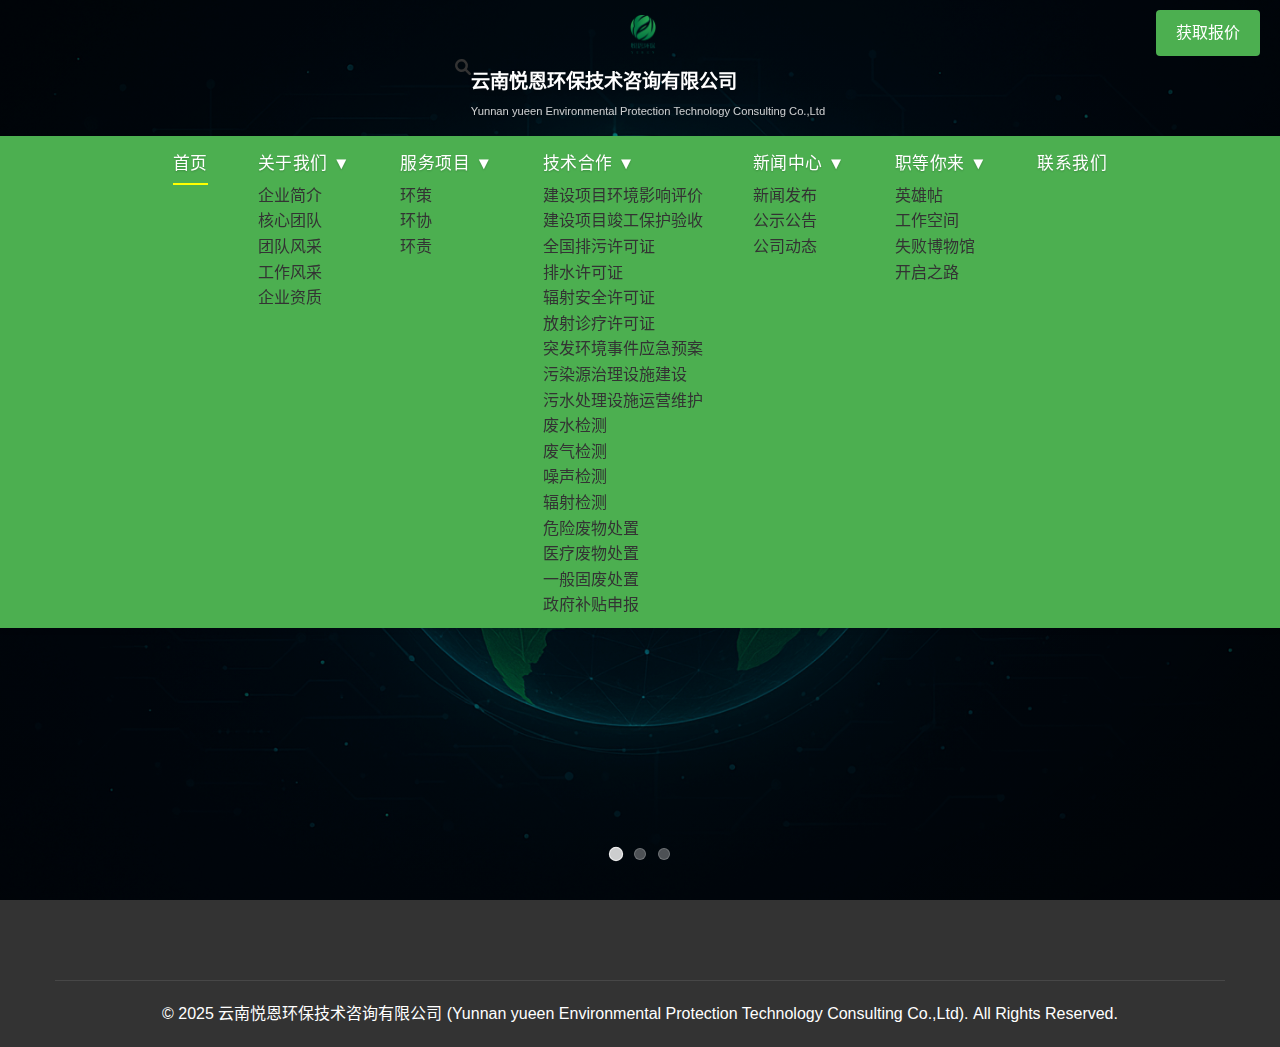
<file: index.html>
<!DOCTYPE html>
<html lang="zh-CN">
<head>
    <meta charset="UTF-8">
    <meta name="viewport" content="width=device-width, initial-scale=1.0">
    <title>云南悦恩环保技术咨询有限公司 - 您值得信赖的全周期环保管家</title>
    <meta name="description" content="云南悦恩环保技术咨询有限公司提供专业的环保咨询、污染治理、环境检测、排污许可申报等一站式环保服务">
    <meta name="keywords" content="环保服务,环境治理,污染治理,环保咨询,排污许可,环境检测">
    <link rel="stylesheet" href="https://cdnjs.cloudflare.com/ajax/libs/font-awesome/6.0.0/css/all.min.css">
    <link rel="stylesheet" href="css/style.css">
    <link rel="stylesheet" href="css/home.css">
    <link rel="stylesheet" href="css/custom.css">
    <link rel="stylesheet" href="css/search.css">
</head>
<body class="homepage">
    <!-- 页头 -->
    <header class="header">
        <div class="container">
            <div class="header-container">
                <!-- 🚨 新的搜索按钮放在这里 -->
                <a href="#" class="search-icon-global">
                    <i class="fas fa-search"></i>
                </a>
                <div class="logo">
                    <a href="index.html">
                        <img src="logo.png" alt="云南悦恩环保技术咨询有限公司" class="logo-img">
                        <div class="logo-text-container">
                            <span class="logo-text">云南悦恩环保技术咨询有限公司</span>
                            <div class="logo-subtitle">Yunnan yueen Environmental Protection Technology Consulting Co.,Ltd</div>
                        </div>
                    </a>
                </div>
            </div>
        </div>
        <div class="nav-container">
            <div class="container">
                <nav class="nav-menu">
                    <ul class="nav-list">
                        <li class="nav-item"><a href="index.html" class="nav-link active">首页</a></li>
                        <li class="nav-item dropdown">
                            <a href="about.html" class="nav-link">关于我们 <span class="dropdown-arrow">▼</span></a>
                            <ul class="dropdown-menu">
                                <li><a href="about.html#company-intro">企业简介</a></li>
                                <li><a href="about.html#core-team">核心团队</a></li>
                                <li><a href="about.html#team-culture">团队风采</a></li>
                                <li><a href="about.html#work-showcase">工作风采</a></li>
                                <li><a href="about.html#qualifications">企业资质</a></li>
                            </ul>
                        </li>
                        <li class="nav-item dropdown">
                            <a href="services.html" class="nav-link">服务项目 <span class="dropdown-arrow">▼</span></a>
                            <ul class="dropdown-menu">
                                <li><a href="services.html#huance">环策</a></li>
                                <li><a href="services.html#huanxie">环协</a></li>
                                <li><a href="services.html#huanze">环责</a></li>
                            </ul>
                        </li>
                        <li class="nav-item dropdown">
                            <a href="cases.html" class="nav-link">技术合作 <span class="dropdown-arrow">▼</span></a>
                            <ul class="dropdown-menu">
                                <li><a href="services.html#environmental-assessment">建设项目环境影响评价</a></li>
                                <li><a href="services.html#completion-acceptance">建设项目竣工保护验收</a></li>
                                <li><a href="services.html#pollution-permit">全国排污许可证</a></li>
                                <li><a href="services.html#drainage-permit">排水许可证</a></li>
                                <li><a href="services.html#radiation-permit">辐射安全许可证</a></li>
                                <li><a href="services.html#medical-radiation">放射诊疗许可证</a></li>
                                <li><a href="services.html#emergency-plan">突发环境事件应急预案</a></li>
                                <li><a href="services.html#treatment-facilities">污染源治理设施建设</a></li>
                                <li><a href="services.html#wastewater-operation">污水处理设施运营维护</a></li>
                                <li><a href="services.html#wastewater-testing">废水检测</a></li>
                                <li><a href="services.html#waste-gas-testing">废气检测</a></li>
                                <li><a href="services.html#noise-testing">噪声检测</a></li>
                                <li><a href="services.html#radiation-testing">辐射检测</a></li>
                                <li><a href="services.html#hazardous-waste">危险废物处置</a></li>
                                <li><a href="services.html#medical-waste">医疗废物处置</a></li>
                                <li><a href="services.html#general-waste">一般固废处置</a></li>
                                <li><a href="services.html#government-subsidy">政府补贴申报</a></li>
                            </ul>
                        </li>
                        <li class="nav-item dropdown">
                            <a href="news.html" class="nav-link">新闻中心 <span class="dropdown-arrow">▼</span></a>
                            <ul class="dropdown-menu">
                                <li><a href="news.html#news-release">新闻发布</a></li>
                                <li><a href="news.html#public-notice">公示公告</a></li>
                                <li><a href="news.html#company-news">公司动态</a></li>
                            </ul>
                        </li>
                        <li class="nav-item dropdown">
                            <a href="jobs.html" class="nav-link">职等你来 <span class="dropdown-arrow">▼</span></a>
                            <ul class="dropdown-menu">
                                <li><a href="jobs.html#job-positions">英雄帖</a></li>
                                <li><a href="jobs.html#workspace">工作空间</a></li>
                                <li><a href="jobs.html#failure-museum">失败博物馆</a></li>
                                <li><a href="jobs.html#career-path">开启之路</a></li>
                            </ul>
                        </li>
                        <li class="nav-item"><a href="contact.html" class="nav-link">联系我们</a></li>
                    </ul>
                </nav>
                <a href="contact.html" class="btn get-quote" onclick="getQuote()">获取报价</a>
                <div class="mobile-toggle">☰</div>
            </div>
        </div>
    </header>

    <!-- 主视觉区 -->
    <section class="hero">
        <div class="hero-overlay"></div>
        <div class="hero-carousel">
            <div class="carousel-container">
                <div class="carousel-slide active" data-service="huance">
                    <div class="slide-content">
                        <h1 class="slide-title">环策</h1>
                        <p class="slide-subtitle">高阶专家智囊，为企业关键决策保驾护航</p>
                        <div class="slide-description">
                            <p>专业的环保战略咨询服务，为企业提供前瞻性的环保决策支持</p>
                        </div>
                    </div>
                </div>
                <div class="carousel-slide" data-service="huanxie">
                    <div class="slide-content">
                        <h1 class="slide-title">环协</h1>
                        <p class="slide-subtitle">主动介入式、SOP驱动的日常运营伙伴</p>
                        <div class="slide-description">
                            <p>标准化的环保管理协助服务，确保企业日常运营合规高效</p>
                        </div>
                    </div>
                </div>
                <div class="carousel-slide" data-service="huanze">
                    <div class="slide-content">
                        <h1 class="slide-title">环责</h1>
                        <p class="slide-subtitle">战略性、全权托管式的终极解决方案</p>
                        <div class="slide-description">
                            <p>全面的环保责任托管服务，为企业提供一站式环保解决方案</p>
                        </div>
                    </div>
                </div>
            </div>
            
            <!-- 轮播控制 -->
            <div class="carousel-controls">
                <button class="carousel-prev" onclick="previousSlide()">‹</button>
                <button class="carousel-next" onclick="nextSlide()">›</button>
            </div>
            
            <!-- 轮播指示器 -->
            <div class="carousel-indicators">
                <span class="indicator active" onclick="currentSlide(1)"></span>
                <span class="indicator" onclick="currentSlide(2)"></span>
                <span class="indicator" onclick="currentSlide(3)"></span>
            </div>
        </div>
    </section>

    <!-- 页脚 -->
    <footer class="footer">
        <div class="container">
            <div class="copyright">
                <p style="color: white;">&copy; 2025 云南悦恩环保技术咨询有限公司 (Yunnan yueen Environmental Protection Technology Consulting Co.,Ltd). All Rights Reserved.</p>
            </div>
        </div>
    </footer>

    <script src="js/main.js"></script>
    <script src="js/search.js"></script>
</body>
</html>
</file>
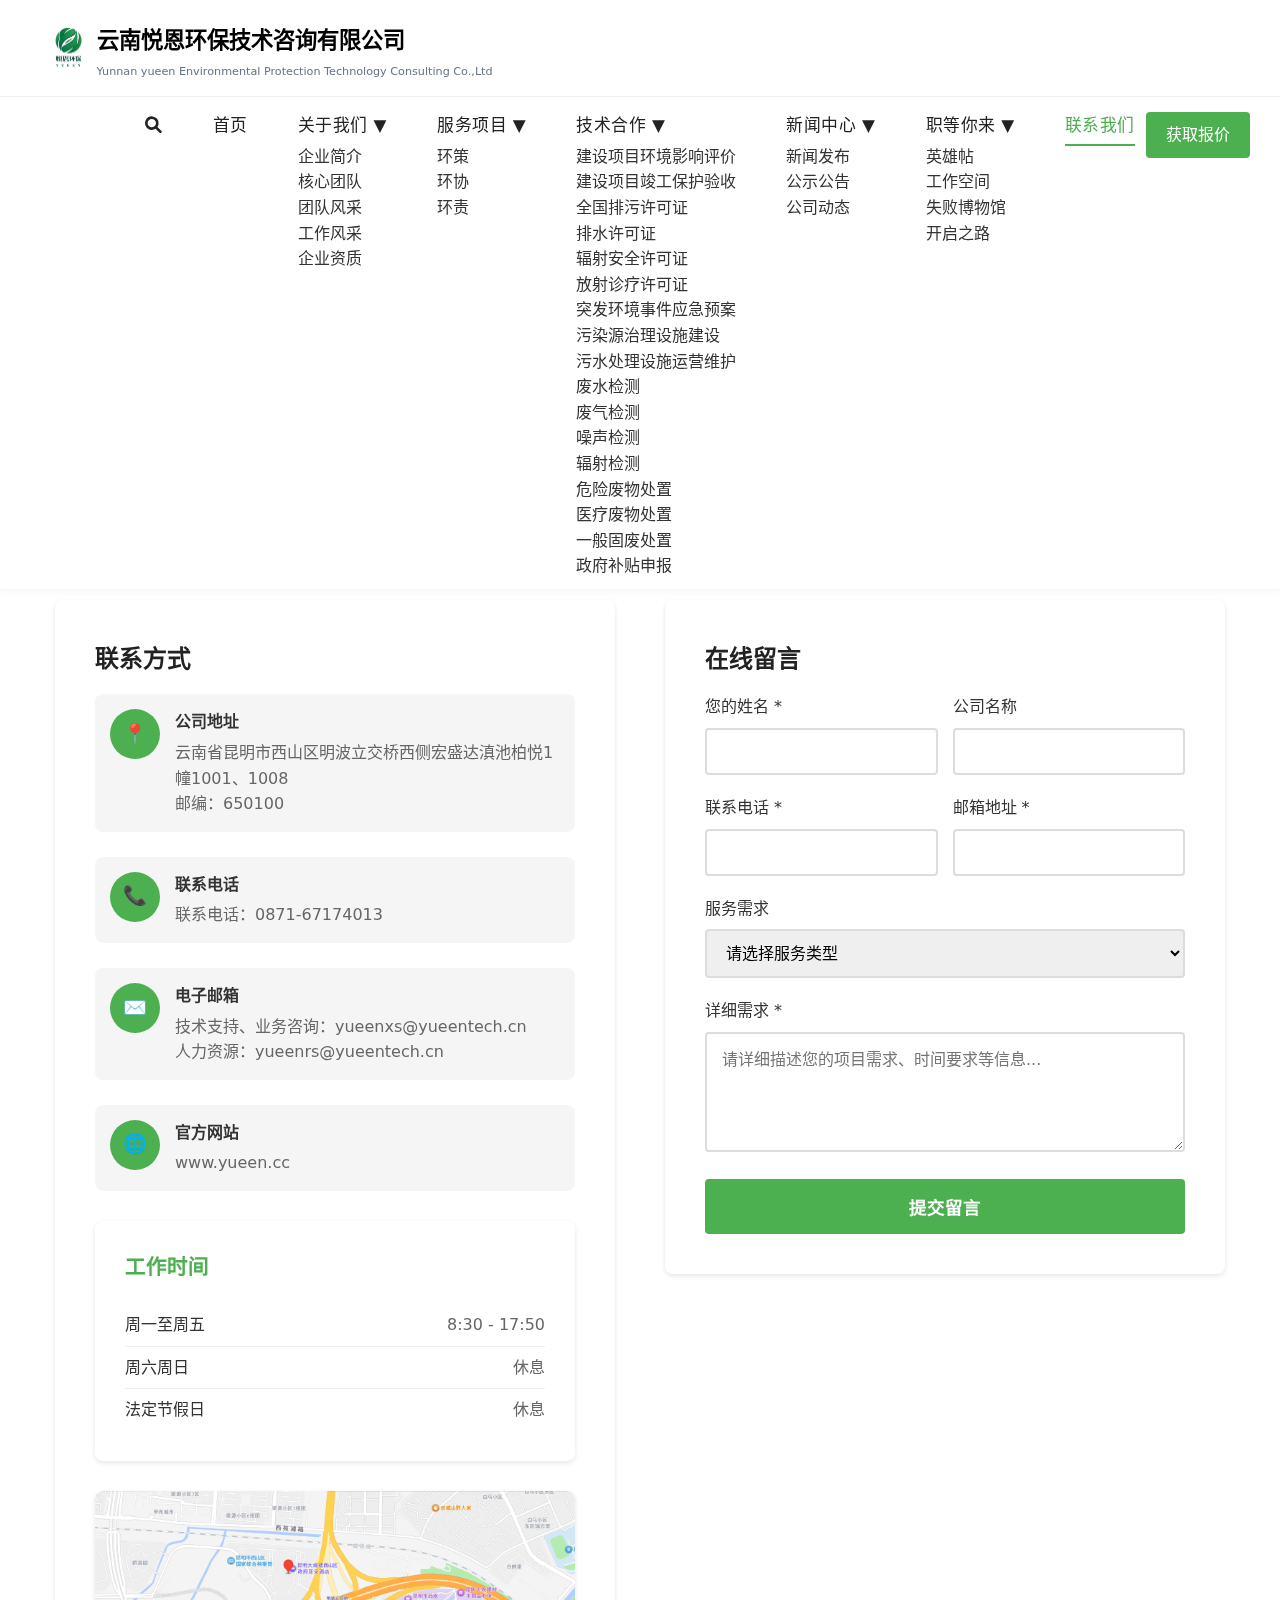
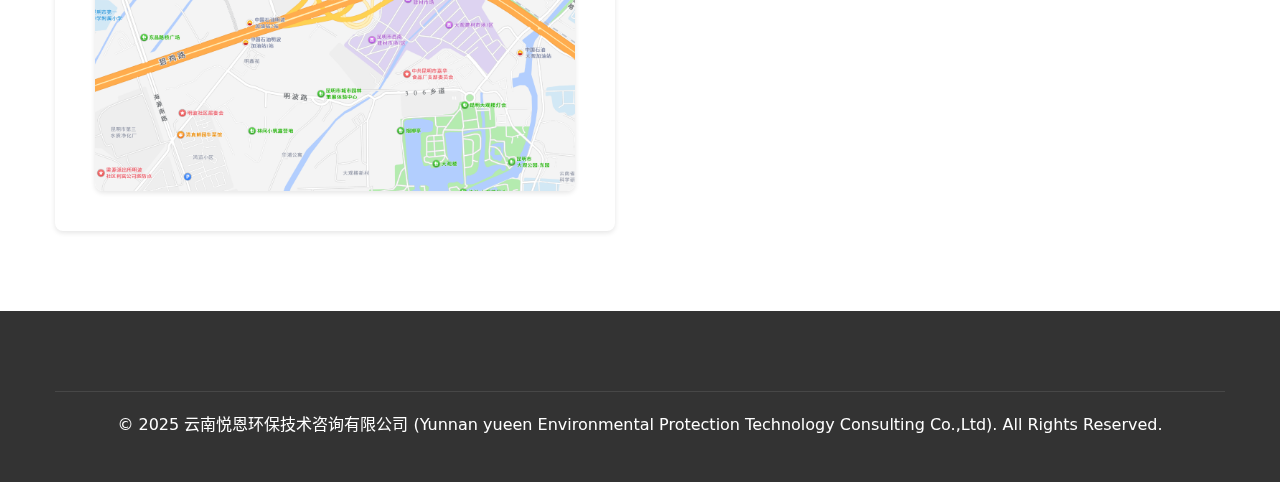
<file: contact.html>
<!DOCTYPE html>
<html lang="zh-CN">
<head>
    <meta charset="UTF-8">
    <meta name="viewport" content="width=device-width, initial-scale=1.0">
    <title>联系我们 - 云南悦恩环保技术咨询有限公司</title>
    <meta name="description" content="联系云南悦恩环保技术咨询有限公司，获取专业的环保服务咨询和报价">
    <link rel="stylesheet" href="https://cdnjs.cloudflare.com/ajax/libs/font-awesome/6.0.0/css/all.min.css">
    <link rel="stylesheet" href="css/style.css">
    <link rel="stylesheet" href="css/contact.css">
    <link rel="stylesheet" href="css/search.css">
</head>
<body>
    <!-- 页头 -->
    <header class="header">
        <div class="container">
            <div class="header-container">
                <div class="logo">
                    <a href="index.html">
                        <img src="logo.png" alt="云南悦恩环保技术咨询有限公司" class="logo-img">
                        <div class="logo-text-container">
                            <span class="logo-text">云南悦恩环保技术咨询有限公司</span>
                            <div class="logo-subtitle">Yunnan yueen Environmental Protection Technology Consulting Co.,Ltd</div>
                        </div>
                    </a>
                </div>
            </div>
        </div>
        <div class="nav-container">
            <div class="container">
                <nav class="nav-menu">
                    <ul class="nav-list">
                        <li class="nav-item">
                            <a href="#" class="search-icon-global nav-link">
                                <i class="fas fa-search"></i>
                            </a>
                        </li>
                        <li class="nav-item"><a href="index.html" class="nav-link">首页</a></li>
                        <li class="nav-item dropdown">
                            <a href="about.html" class="nav-link">关于我们 <span class="dropdown-arrow">▼</span></a>
                            <ul class="dropdown-menu">
                                <li><a href="about.html#company-intro">企业简介</a></li>
                                <li><a href="about.html#core-team">核心团队</a></li>
                                <li><a href="about.html#team-culture">团队风采</a></li>
                                <li><a href="about.html#work-showcase">工作风采</a></li>
                                <li><a href="about.html#qualifications">企业资质</a></li>
                            </ul>
                        </li>
                        <li class="nav-item dropdown">
                            <a href="services.html" class="nav-link">服务项目 <span class="dropdown-arrow">▼</span></a>
                            <ul class="dropdown-menu">
                                <li><a href="services.html#huance">环策</a></li>
                                <li><a href="services.html#huanxie">环协</a></li>
                                <li><a href="services.html#huanze">环责</a></li>
                            </ul>
                        </li>
                        <li class="nav-item dropdown">
                            <a href="cases.html" class="nav-link">技术合作 <span class="dropdown-arrow">▼</span></a>
                            <ul class="dropdown-menu">
                                <li><a href="services.html#environmental-assessment">建设项目环境影响评价</a></li>
                                <li><a href="services.html#completion-acceptance">建设项目竣工保护验收</a></li>
                                <li><a href="services.html#pollution-permit">全国排污许可证</a></li>
                                <li><a href="services.html#drainage-permit">排水许可证</a></li>
                                <li><a href="services.html#radiation-permit">辐射安全许可证</a></li>
                                <li><a href="services.html#medical-radiation">放射诊疗许可证</a></li>
                                <li><a href="services.html#emergency-plan">突发环境事件应急预案</a></li>
                                <li><a href="services.html#treatment-facilities">污染源治理设施建设</a></li>
                                <li><a href="services.html#wastewater-operation">污水处理设施运营维护</a></li>
                                <li><a href="services.html#wastewater-testing">废水检测</a></li>
                                <li><a href="services.html#waste-gas-testing">废气检测</a></li>
                                <li><a href="services.html#noise-testing">噪声检测</a></li>
                                <li><a href="services.html#radiation-testing">辐射检测</a></li>
                                <li><a href="services.html#hazardous-waste">危险废物处置</a></li>
                                <li><a href="services.html#medical-waste">医疗废物处置</a></li>
                                <li><a href="services.html#general-waste">一般固废处置</a></li>
                                <li><a href="services.html#government-subsidy">政府补贴申报</a></li>
                            </ul>
                        </li>
                        <li class="nav-item dropdown">
                            <a href="news.html" class="nav-link">新闻中心 <span class="dropdown-arrow">▼</span></a>
                            <ul class="dropdown-menu">
                                <li><a href="news.html#news-release">新闻发布</a></li>
                                <li><a href="news.html#public-notice">公示公告</a></li>
                                <li><a href="news.html#company-news">公司动态</a></li>
                            </ul>
                        </li>
                        <li class="nav-item dropdown">
                            <a href="jobs.html" class="nav-link">职等你来 <span class="dropdown-arrow">▼</span></a>
                            <ul class="dropdown-menu">
                                <li><a href="jobs.html#job-positions">英雄帖</a></li>
                                <li><a href="jobs.html#workspace">工作空间</a></li>
                                <li><a href="jobs.html#failure-museum">失败博物馆</a></li>
                                <li><a href="jobs.html#career-path">开启之路</a></li>
                            </ul>
                        </li>
                        <li class="nav-item"><a href="contact.html" class="nav-link active">联系我们</a></li>
                    </ul>
                </nav>
                <a href="contact.html" class="btn get-quote" onclick="getQuote()">获取报价</a>
                <div class="mobile-toggle">☰</div>
            </div>
        </div>
    </header>

    <!-- 页面横幅 -->
    <section class="page-banner">
        <div class="container">
            <h1 class="banner-title">联系我们</h1>
        </div>
    </section>

    <!-- 联系我们主体 -->
    <section class="contact-content">
        <div class="container">
            <div class="contact-container">
                <!-- 联系信息 -->
                <div class="contact-info">
                    <h2 class="contact-main-title">联系方式</h2>
                    
                    <div class="contact-item">
                        <div class="contact-icon">📍</div>
                        <div class="contact-details">
                            <h4>公司地址</h4>
                            <p>云南省昆明市西山区明波立交桥西侧宏盛达滇池柏悦1幢1001、1008<br>邮编：650100</p>
                        </div>
                    </div>

                    <div class="contact-item">
                        <div class="contact-icon">📞</div>
                        <div class="contact-details">
                            <h4>联系电话</h4>
                            <p>联系电话：0871-67174013</p>
                        </div>
                    </div>

                    <div class="contact-item">
                        <div class="contact-icon">✉️</div>
                        <div class="contact-details">
                            <h4>电子邮箱</h4>
                            <p>技术支持、业务咨询：<a href="mailto:yueenxs@yueentech.cn">yueenxs@yueentech.cn</a><br>
                            人力资源：<a href="mailto:yueenrs@yueentech.cn">yueenrs@yueentech.cn</a></p>
                        </div>
                    </div>

                    <div class="contact-item">
                        <div class="contact-icon">🌐</div>
                        <div class="contact-details">
                            <h4>官方网站</h4>
                            <p><a href="https://www.yueen.cc" target="_blank">www.yueen.cc</a></p>
                        </div>
                    </div>

                    <!-- 工作时间 -->
                    <div class="business-hours">
                        <h3 class="hours-title">工作时间</h3>
                        <ul class="hours-list">
                            <li><span class="day">周一至周五</span><span class="time">8:30 - 17:50</span></li>
                            <li><span class="day">周六周日</span><span class="time">休息</span></li>
                            <li><span class="day">法定节假日</span><span class="time">休息</span></li>
                        </ul>
                    </div>

                    <!-- 地图 -->
                    <div class="map-container">
                        <div class="static-map-wrapper" style="position: relative; height: 300px; border-radius: 8px; overflow: hidden; cursor: pointer;" onclick="openMapInExternalApp()">
                            <img src="公司地址.png" alt="云南悦恩环保技术咨询有限公司位置地图" style="width: 100%; height: 100%; object-fit: cover; transition: transform 0.3s ease;">
                            
                            <!-- 地图覆盖层 -->
                            <div class="map-overlay" style="position: absolute; top: 0; left: 0; width: 100%; height: 100%; background: rgba(6, 95, 70, 0.1); opacity: 0; transition: opacity 0.3s ease; display: flex; align-items: center; justify-content: center;">
                                <div style="background: rgba(255, 255, 255, 0.95); padding: 15px 25px; border-radius: 8px; text-align: center; box-shadow: 0 4px 12px rgba(0,0,0,0.2);">
                                    <p style="margin: 0; font-size: 1rem; color: #065F46; font-weight: 500;">
                                        <i class="fas fa-map-marker-alt" style="margin-right: 8px;"></i>
                                        点击在地图应用中查看
                                    </p>
                                </div>
                            </div>
                        </div>
                        
                        <!-- 地图说明 -->
                        <div style="margin-top: 15px; text-align: center; padding: 15px; background: #f8f9fa; border-radius: 8px;">
                            <p style="margin: 0; font-size: 0.9rem; color: #666; line-height: 1.5;">
                                <strong>公司地址：</strong>云南省昆明市西山区明波立交桥西侧宏盛达滇池柏悦1幢1001、1008<br>
                                <span style="font-size: 0.8rem; color: #999;">点击地图可在百度地图、高德地图等应用中查看详细位置和导航</span>
                            </p>
                        </div>
                    </div>
                </div>

                <!-- 在线留言表单 -->
                <div class="contact-form">
                    <h2 class="contact-form-title">在线留言</h2>
                    <form id="contactForm">
                        <div class="form-row">
                            <div class="form-group">
                                <label for="name" class="form-label">您的姓名 <span class="required">*</span></label>
                                <input type="text" id="name" name="name" class="form-input" required>
                            </div>
                            <div class="form-group">
                                <label for="company" class="form-label">公司名称</label>
                                <input type="text" id="company" name="company" class="form-input">
                            </div>
                        </div>

                        <div class="form-row">
                            <div class="form-group">
                                <label for="phone" class="form-label">联系电话 <span class="required">*</span></label>
                                <input type="tel" id="phone" name="phone" class="form-input" required>
                            </div>
                            <div class="form-group">
                                <label for="email" class="form-label">邮箱地址 <span class="required">*</span></label>
                                <input type="email" id="email" name="email" class="form-input" required>
                            </div>
                        </div>

                        <div class="form-group">
                            <label for="service" class="form-label">服务需求</label>
                            <select id="service" name="service" class="form-input">
                                <option value="">请选择服务类型</option>
                                <option value="environmental-assessment">建设项目环境影响评价</option>
                                <option value="completion-acceptance">建设项目竣工保护验收</option>
                                <option value="pollution-permit">全国排污许可证</option>
                                <option value="drainage-permit">排水许可证</option>
                                <option value="radiation-permit">辐射安全许可证</option>
                                <option value="medical-radiation">放射诊疗许可证</option>
                                <option value="emergency-plan">突发环境事件应急预案</option>
                                <option value="treatment-facilities">污染源治理设施建设</option>
                                <option value="wastewater-operation">污水处理设施运营维护</option>
                                <option value="wastewater-testing">废水检测</option>
                                <option value="waste-gas-testing">废气检测</option>
                                <option value="noise-testing">噪声检测</option>
                                <option value="radiation-testing">辐射检测</option>
                                <option value="hazardous-waste">危险废物处置</option>
                                <option value="medical-waste">医疗废物处置</option>
                                <option value="general-waste">一般固废处置</option>
                                <option value="government-subsidy">政府补贴申报</option>
                                <option value="environmental-steward">环保管家咨询</option>
                                <option value="smart-platform">智慧环保平台</option>
                                <option value="complaints-suggestions">投诉与建议</option>
                            </select>
                        </div>

                        <div class="form-group">
                            <label for="message" class="form-label">详细需求 <span class="required">*</span></label>
                            <textarea id="message" name="message" class="form-textarea" placeholder="请详细描述您的项目需求、时间要求等信息..." required></textarea>
                        </div>

                        <button type="submit" class="submit-btn">提交留言</button>
                    </form>
                </div>
            </div>
        </div>
    </section>

    <!-- 页脚 -->
    <footer class="footer">
        <div class="container">
            <div class="copyright">
                <p style="color: white;">&copy; 2025 云南悦恩环保技术咨询有限公司 (Yunnan yueen Environmental Protection Technology Consulting Co.,Ltd). All Rights Reserved.</p>
            </div>
        </div>
    </footer>

    <script src="js/main.js"></script>
    <script src="js/search.js"></script>
    
    <!-- 地图跳转功能 -->
    <script>
        function openMapInExternalApp() {
            // 公司地址信息
            const address = "云南省昆明市西山区明波立交桥西侧宏盛达滇池柏悦1幢1001、1008";
            const companyName = "宏盛达滇池柏悦";
            
            // 打开百度地图网页版
            const baiduMapUrl = `https://map.baidu.com/search/${encodeURIComponent(companyName)}/@12949448.52,2889474.75,19z?querytype=s&da_src=shareurl&wd=${encodeURIComponent(address)}&c=104&src=0`;
            
            window.open(baiduMapUrl, '_blank');
        }
    </script>
</body>
</html>
</file>
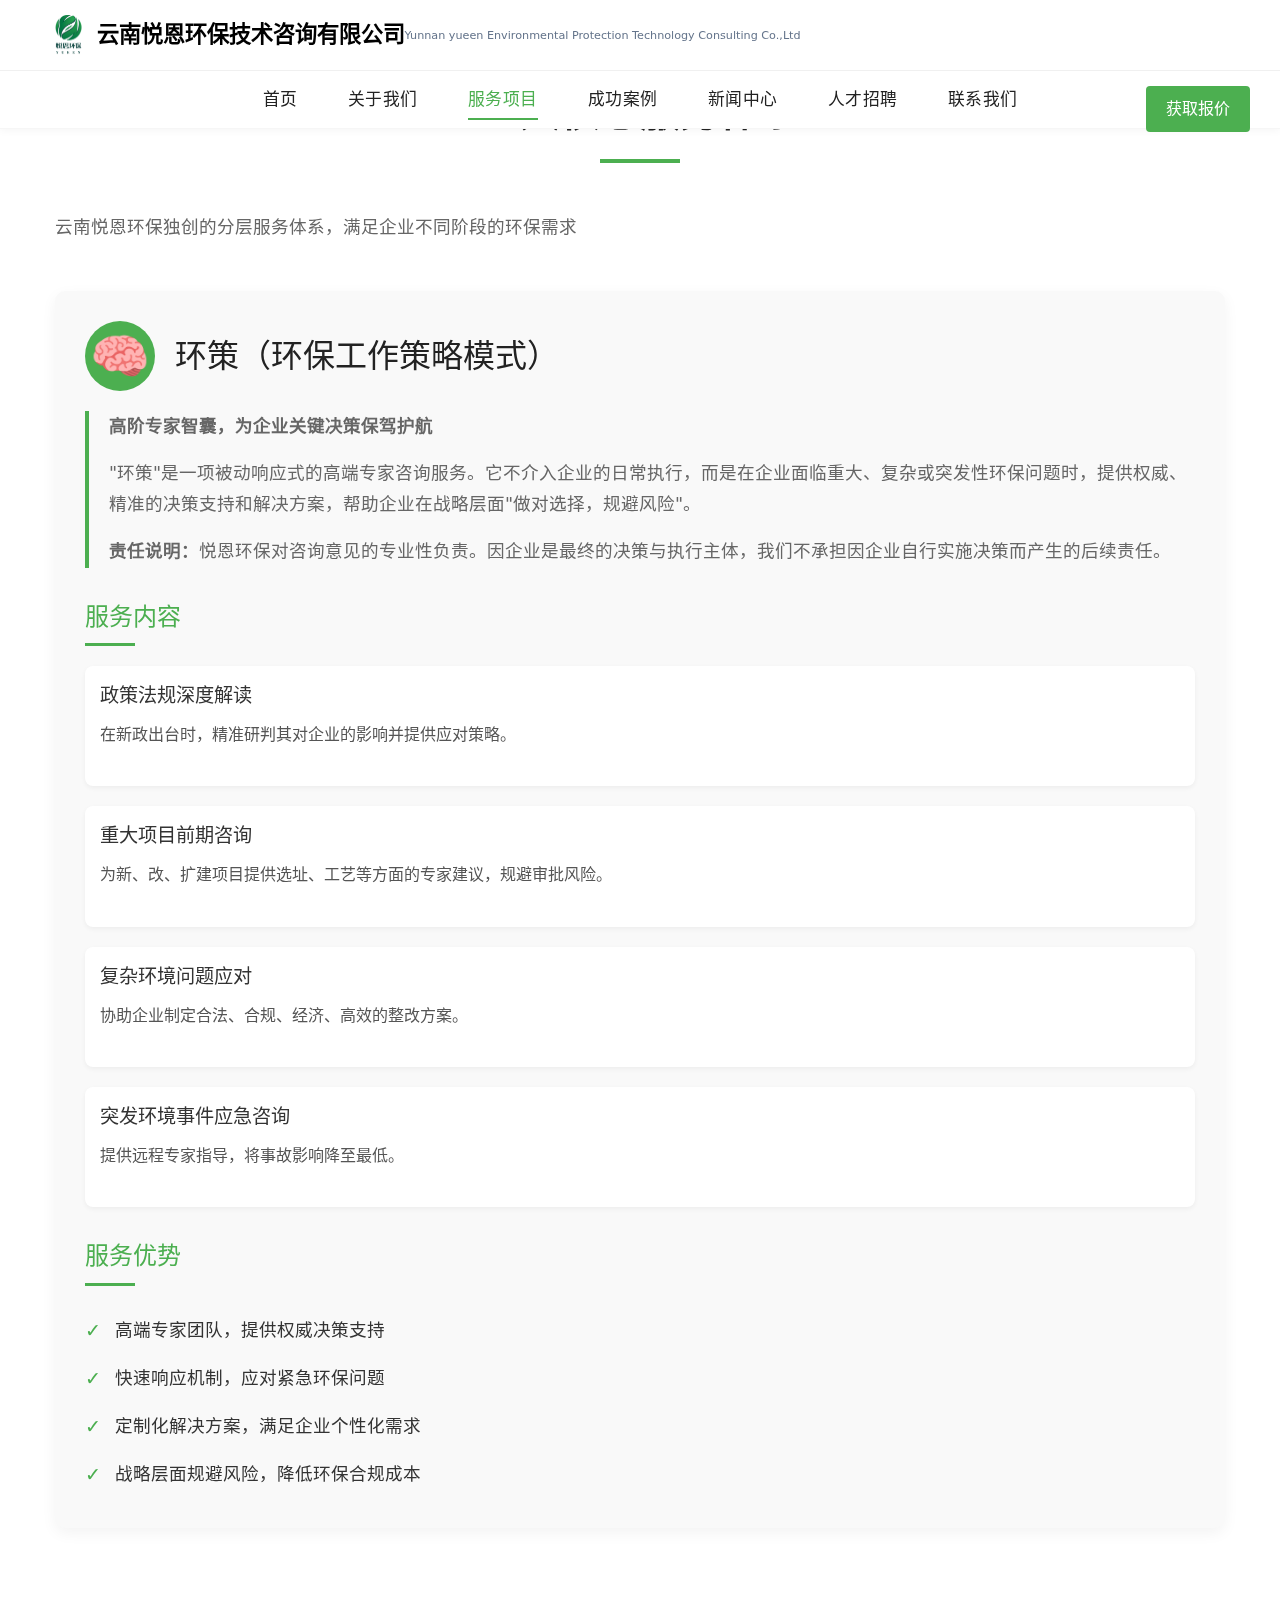
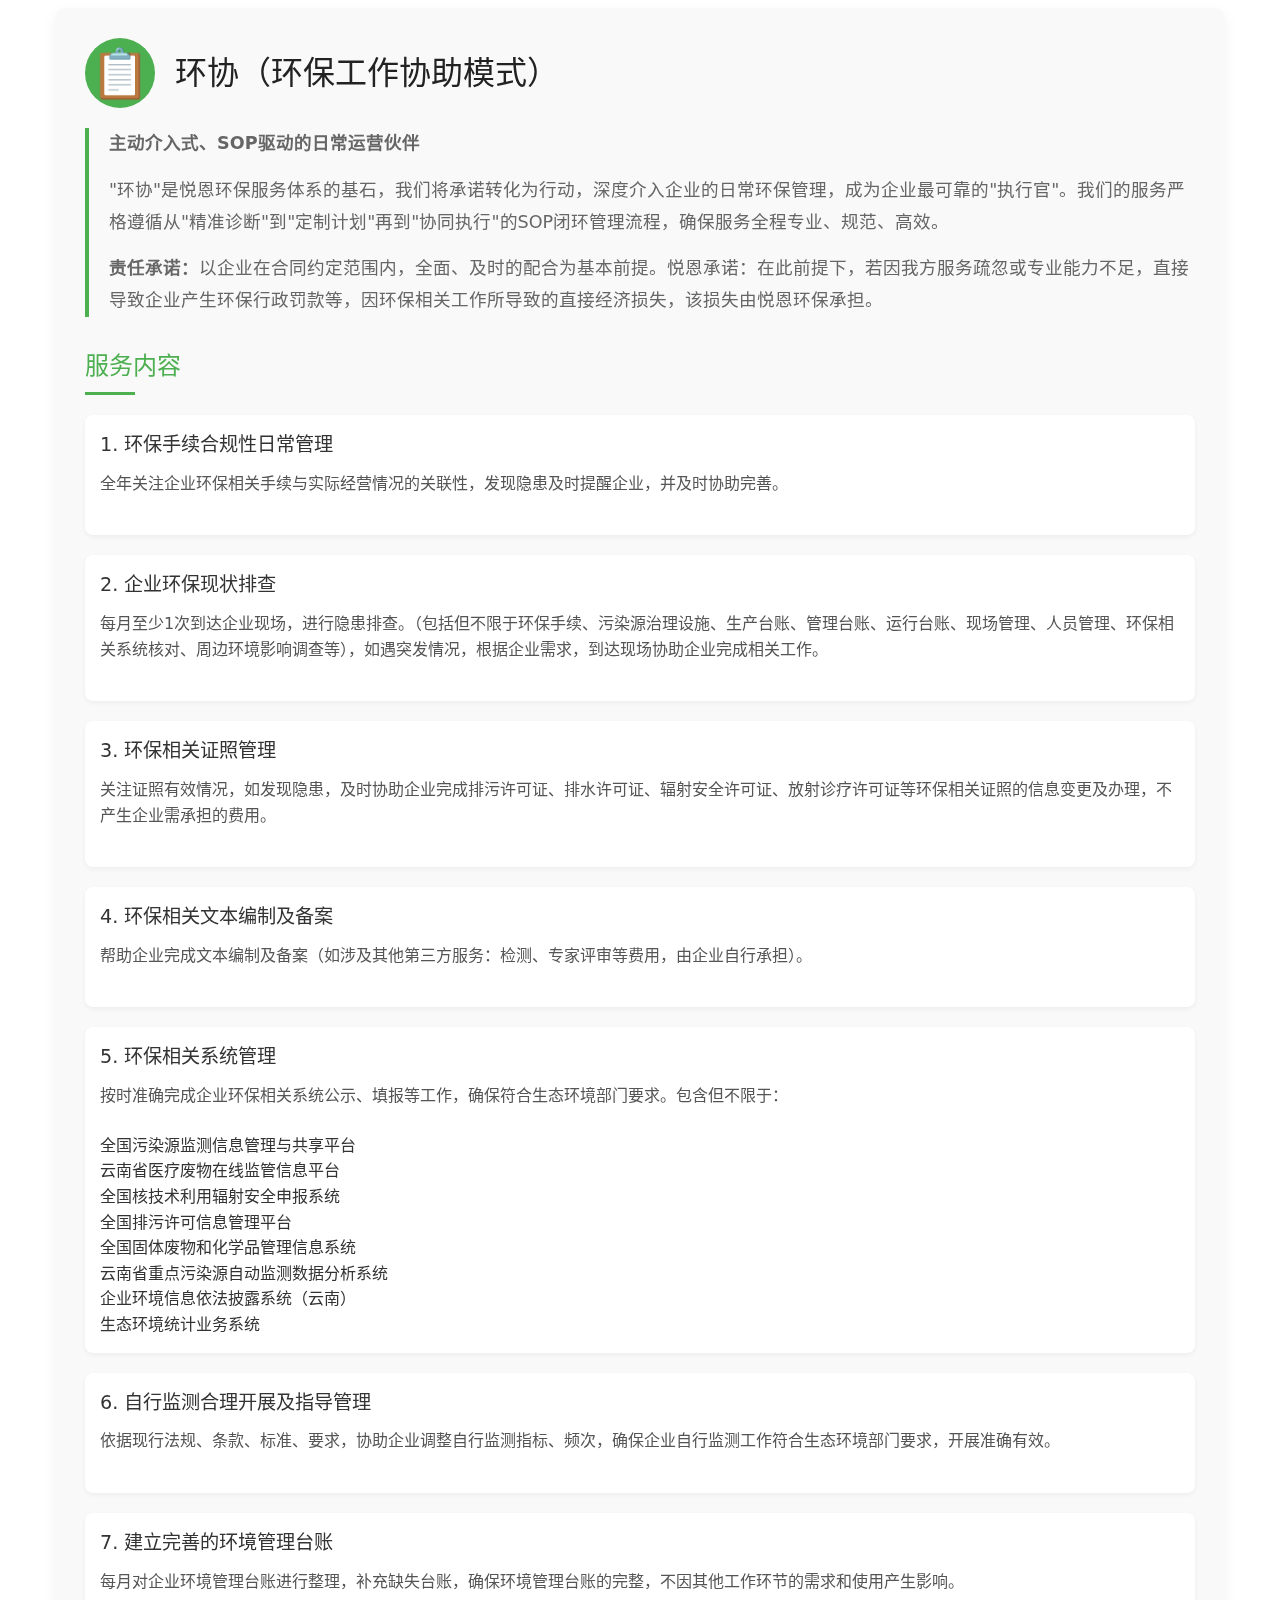
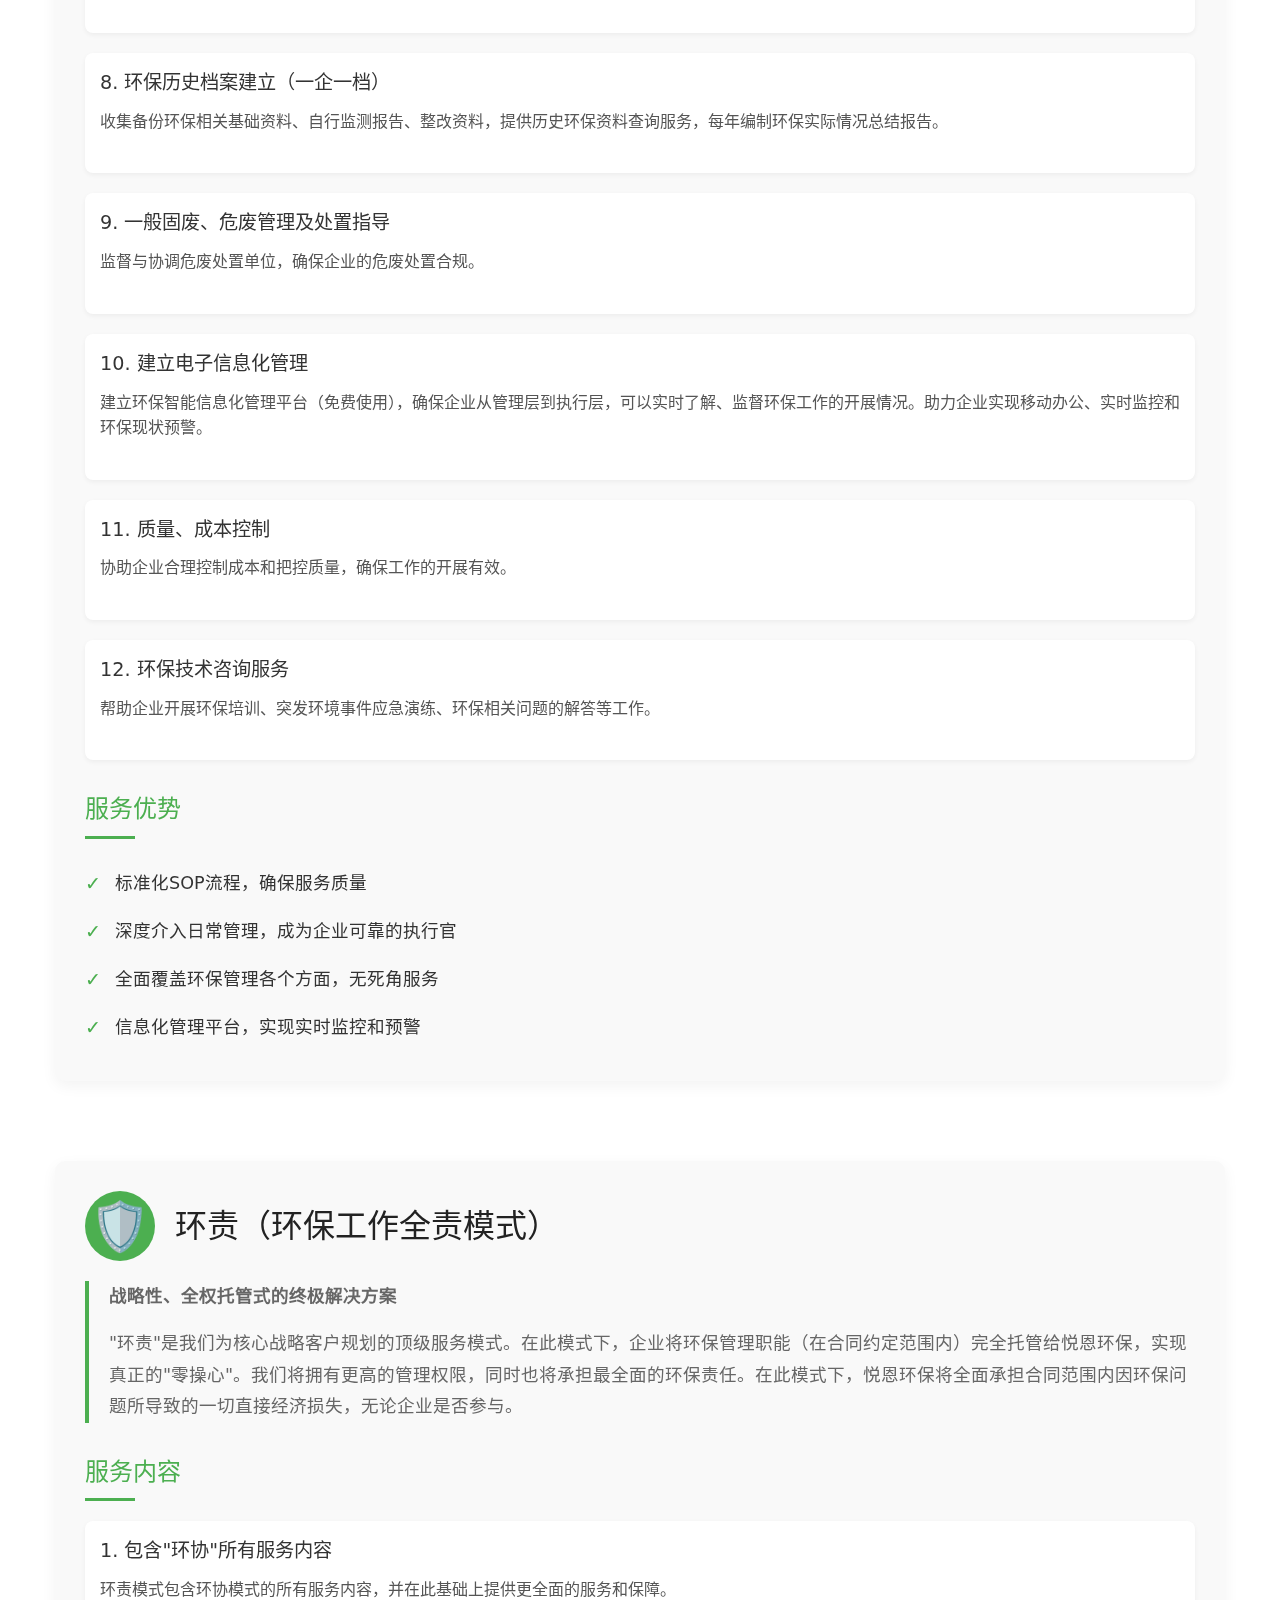
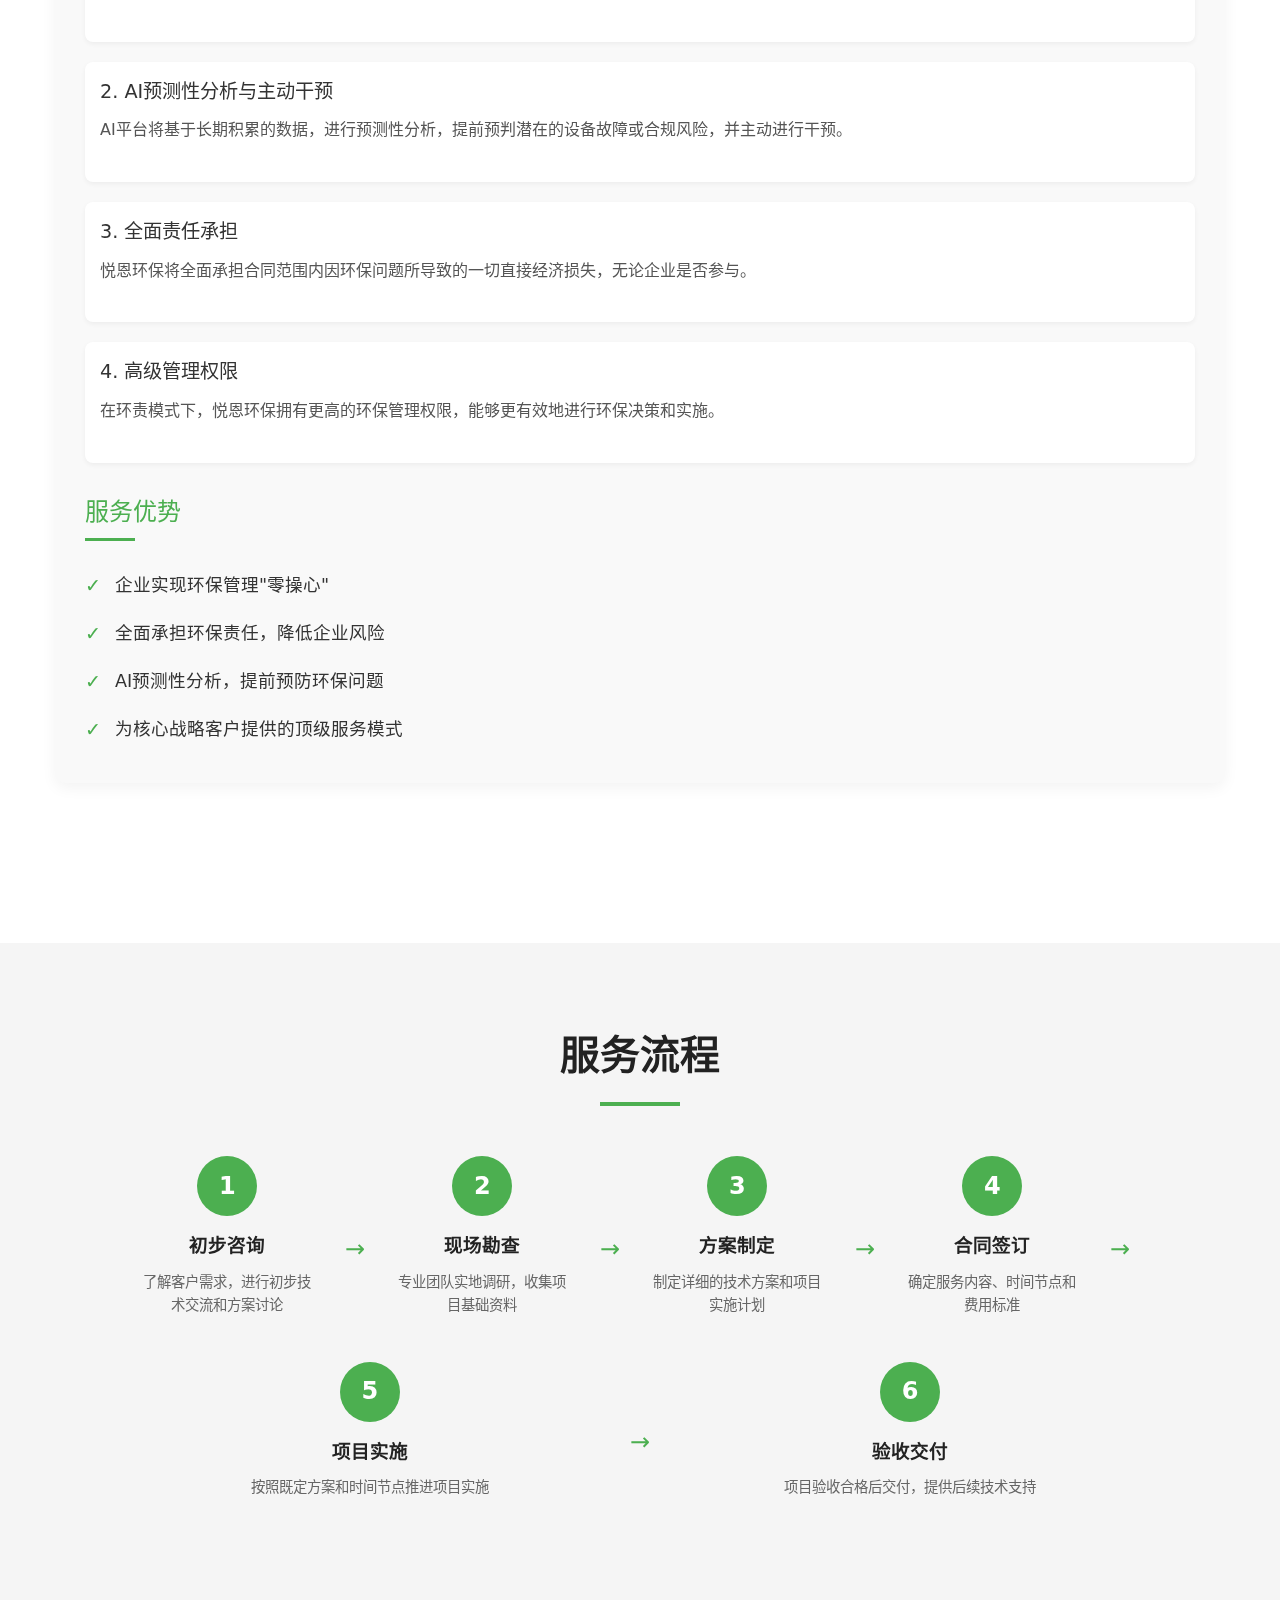
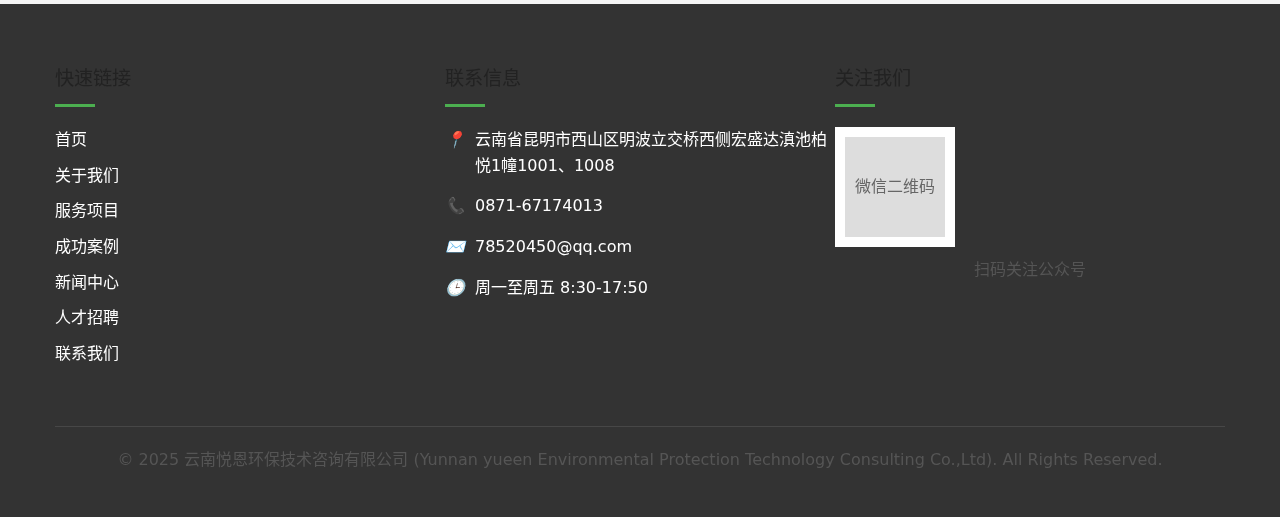
<file: services.html>
<!DOCTYPE html>
<html lang="zh-CN">
<head>
    <meta charset="UTF-8">
    <meta name="viewport" content="width=device-width, initial-scale=1.0">
    <title>服务项目 - 云南悦恩环保技术咨询有限公司</title>
    <meta name="description" content="云南悦恩环保技术咨询有限公司提供环策、环协、环责三大核心服务体系，为企业提供全方位的环保解决方案">
    <link rel="stylesheet" href="css/style.css">
    <link rel="stylesheet" href="css/services.css">
</head>
<body>
    <!-- 页头 -->
    <header class="header">
        <div class="container">
            <div class="header-container">
                <div class="logo">
                    <a href="index.html">
                        <img src="logo.png" alt="云南悦恩环保技术咨询有限公司" class="logo-img">
                        <span class="logo-text">云南悦恩环保技术咨询有限公司</span>
                        <div class="logo-subtitle">Yunnan yueen Environmental Protection Technology Consulting Co.,Ltd</div>
                    </a>
                </div>
            </div>
        </div>
        <div class="nav-container">
            <div class="container">
                <nav class="nav-menu">
                    <ul class="nav-list">
                        <li class="nav-item"><a href="index.html" class="nav-link">首页</a></li>
                        <li class="nav-item"><a href="about.html" class="nav-link">关于我们</a></li>
                        <li class="nav-item"><a href="services.html" class="nav-link active">服务项目</a></li>
                        <li class="nav-item"><a href="cases.html" class="nav-link">成功案例</a></li>
                        <li class="nav-item"><a href="news.html" class="nav-link">新闻中心</a></li>
                        <li class="nav-item"><a href="jobs.html" class="nav-link">人才招聘</a></li>
                        <li class="nav-item"><a href="contact.html" class="nav-link">联系我们</a></li>
                    </ul>
                </nav>
                <a href="contact.html" class="btn get-quote" onclick="getQuote()">获取报价</a>
                <div class="mobile-toggle">☰</div>
            </div>
        </div>
    </header>

    <!-- 服务总览 -->
    <section class="section services-overview">
        <div class="container">
            <h1 class="section-title">三大核心服务体系</h1>
            <p class="section-subtitle">云南悦恩环保独创的分层服务体系，满足企业不同阶段的环保需求</p>
            
            <!-- 环策服务 -->
            <div id="huance" class="service-detail">
                <div class="service-header">
                    <div class="service-icon">🧠</div>
                    <h2 class="service-name">环策（环保工作策略模式）</h2>
                </div>
                <div class="service-intro">
                    <p class="service-description">
                        <strong>高阶专家智囊，为企业关键决策保驾护航</strong>
                    </p>
                    <p class="service-description">
                        "环策"是一项被动响应式的高端专家咨询服务。它不介入企业的日常执行，而是在企业面临重大、复杂或突发性环保问题时，提供权威、精准的决策支持和解决方案，帮助企业在战略层面"做对选择，规避风险"。
                    </p>
                    <p class="service-description">
                        <strong>责任说明：</strong>悦恩环保对咨询意见的专业性负责。因企业是最终的决策与执行主体，我们不承担因企业自行实施决策而产生的后续责任。
                    </p>
                </div>
                
                <div class="service-content">
                    <h3 class="content-title">服务内容</h3>
                    <div class="content-item">
                        <h4>政策法规深度解读</h4>
                        <p>在新政出台时，精准研判其对企业的影响并提供应对策略。</p>
                    </div>
                    <div class="content-item">
                        <h4>重大项目前期咨询</h4>
                        <p>为新、改、扩建项目提供选址、工艺等方面的专家建议，规避审批风险。</p>
                    </div>
                    <div class="content-item">
                        <h4>复杂环境问题应对</h4>
                        <p>协助企业制定合法、合规、经济、高效的整改方案。</p>
                    </div>
                    <div class="content-item">
                        <h4>突发环境事件应急咨询</h4>
                        <p>提供远程专家指导，将事故影响降至最低。</p>
                    </div>
                </div>
                
                <div class="service-advantages">
                    <h3 class="advantages-title">服务优势</h3>
                    <ul class="advantages-list">
                        <li>高端专家团队，提供权威决策支持</li>
                        <li>快速响应机制，应对紧急环保问题</li>
                        <li>定制化解决方案，满足企业个性化需求</li>
                        <li>战略层面规避风险，降低环保合规成本</li>
                    </ul>
                </div>
            </div>
            
            <!-- 环协服务 -->
            <div id="huanxie" class="service-detail">
                <div class="service-header">
                    <div class="service-icon">📋</div>
                    <h2 class="service-name">环协（环保工作协助模式）</h2>
                </div>
                <div class="service-intro">
                    <p class="service-description">
                        <strong>主动介入式、SOP驱动的日常运营伙伴</strong>
                    </p>
                    <p class="service-description">
                        "环协"是悦恩环保服务体系的基石，我们将承诺转化为行动，深度介入企业的日常环保管理，成为企业最可靠的"执行官"。我们的服务严格遵循从"精准诊断"到"定制计划"再到"协同执行"的SOP闭环管理流程，确保服务全程专业、规范、高效。
                    </p>
                    <p class="service-description">
                        <strong>责任承诺：</strong>以企业在合同约定范围内，全面、及时的配合为基本前提。悦恩承诺：在此前提下，若因我方服务疏忽或专业能力不足，直接导致企业产生环保行政罚款等，因环保相关工作所导致的直接经济损失，该损失由悦恩环保承担。
                    </p>
                </div>
                
                <div class="service-content">
                    <h3 class="content-title">服务内容</h3>
                    
                    <div class="content-item">
                        <h4>1. 环保手续合规性日常管理</h4>
                        <p>全年关注企业环保相关手续与实际经营情况的关联性，发现隐患及时提醒企业，并及时协助完善。</p>
                    </div>
                    
                    <div class="content-item">
                        <h4>2. 企业环保现状排查</h4>
                        <p>每月至少1次到达企业现场，进行隐患排查。（包括但不限于环保手续、污染源治理设施、生产台账、管理台账、运行台账、现场管理、人员管理、环保相关系统核对、周边环境影响调查等），如遇突发情况，根据企业需求，到达现场协助企业完成相关工作。</p>
                    </div>
                    
                    <div class="content-item">
                        <h4>3. 环保相关证照管理</h4>
                        <p>关注证照有效情况，如发现隐患，及时协助企业完成排污许可证、排水许可证、辐射安全许可证、放射诊疗许可证等环保相关证照的信息变更及办理，不产生企业需承担的费用。</p>
                    </div>
                    
                    <div class="content-item">
                        <h4>4. 环保相关文本编制及备案</h4>
                        <p>帮助企业完成文本编制及备案（如涉及其他第三方服务：检测、专家评审等费用，由企业自行承担）。</p>
                    </div>
                    
                    <div class="content-item">
                        <h4>5. 环保相关系统管理</h4>
                        <p>按时准确完成企业环保相关系统公示、填报等工作，确保符合生态环境部门要求。包含但不限于：</p>
                        <ul class="system-list">
                            <li>全国污染源监测信息管理与共享平台</li>
                            <li>云南省医疗废物在线监管信息平台</li>
                            <li>全国核技术利用辐射安全申报系统</li>
                            <li>全国排污许可信息管理平台</li>
                            <li>全国固体废物和化学品管理信息系统</li>
                            <li>云南省重点污染源自动监测数据分析系统</li>
                            <li>企业环境信息依法披露系统（云南）</li>
                            <li>生态环境统计业务系统</li>
                        </ul>
                    </div>
                    
                    <div class="content-item">
                        <h4>6. 自行监测合理开展及指导管理</h4>
                        <p>依据现行法规、条款、标准、要求，协助企业调整自行监测指标、频次，确保企业自行监测工作符合生态环境部门要求，开展准确有效。</p>
                    </div>
                    
                    <div class="content-item">
                        <h4>7. 建立完善的环境管理台账</h4>
                        <p>每月对企业环境管理台账进行整理，补充缺失台账，确保环境管理台账的完整，不因其他工作环节的需求和使用产生影响。</p>
                    </div>
                    
                    <div class="content-item">
                        <h4>8. 环保历史档案建立（一企一档）</h4>
                        <p>收集备份环保相关基础资料、自行监测报告、整改资料，提供历史环保资料查询服务，每年编制环保实际情况总结报告。</p>
                    </div>
                    
                    <div class="content-item">
                        <h4>9. 一般固废、危废管理及处置指导</h4>
                        <p>监督与协调危废处置单位，确保企业的危废处置合规。</p>
                    </div>
                    
                    <div class="content-item">
                        <h4>10. 建立电子信息化管理</h4>
                        <p>建立环保智能信息化管理平台（免费使用），确保企业从管理层到执行层，可以实时了解、监督环保工作的开展情况。助力企业实现移动办公、实时监控和环保现状预警。</p>
                    </div>
                    
                    <div class="content-item">
                        <h4>11. 质量、成本控制</h4>
                        <p>协助企业合理控制成本和把控质量，确保工作的开展有效。</p>
                    </div>
                    
                    <div class="content-item">
                        <h4>12. 环保技术咨询服务</h4>
                        <p>帮助企业开展环保培训、突发环境事件应急演练、环保相关问题的解答等工作。</p>
                    </div>
                </div>
                
                <div class="service-advantages">
                    <h3 class="advantages-title">服务优势</h3>
                    <ul class="advantages-list">
                        <li>标准化SOP流程，确保服务质量</li>
                        <li>深度介入日常管理，成为企业可靠的执行官</li>
                        <li>全面覆盖环保管理各个方面，无死角服务</li>
                        <li>信息化管理平台，实现实时监控和预警</li>
                    </ul>
                </div>
            </div>
            
            <!-- 环责服务 -->
            <div id="huanze" class="service-detail">
                <div class="service-header">
                    <div class="service-icon">🛡️</div>
                    <h2 class="service-name">环责（环保工作全责模式）</h2>
                </div>
                <div class="service-intro">
                    <p class="service-description">
                        <strong>战略性、全权托管式的终极解决方案</strong>
                    </p>
                    <p class="service-description">
                        "环责"是我们为核心战略客户规划的顶级服务模式。在此模式下，企业将环保管理职能（在合同约定范围内）完全托管给悦恩环保，实现真正的"零操心"。我们将拥有更高的管理权限，同时也将承担最全面的环保责任。在此模式下，悦恩环保将全面承担合同范围内因环保问题所导致的一切直接经济损失，无论企业是否参与。
                    </p>
                </div>
                
                <div class="service-content">
                    <h3 class="content-title">服务内容</h3>
                    
                    <div class="content-item">
                        <h4>1. 包含"环协"所有服务内容</h4>
                        <p>环责模式包含环协模式的所有服务内容，并在此基础上提供更全面的服务和保障。</p>
                    </div>
                    
                    <div class="content-item">
                        <h4>2. AI预测性分析与主动干预</h4>
                        <p>AI平台将基于长期积累的数据，进行预测性分析，提前预判潜在的设备故障或合规风险，并主动进行干预。</p>
                    </div>
                    
                    <div class="content-item">
                        <h4>3. 全面责任承担</h4>
                        <p>悦恩环保将全面承担合同范围内因环保问题所导致的一切直接经济损失，无论企业是否参与。</p>
                    </div>
                    
                    <div class="content-item">
                        <h4>4. 高级管理权限</h4>
                        <p>在环责模式下，悦恩环保拥有更高的环保管理权限，能够更有效地进行环保决策和实施。</p>
                    </div>
                </div>
                
                <div class="service-advantages">
                    <h3 class="advantages-title">服务优势</h3>
                    <ul class="advantages-list">
                        <li>企业实现环保管理"零操心"</li>
                        <li>全面承担环保责任，降低企业风险</li>
                        <li>AI预测性分析，提前预防环保问题</li>
                        <li>为核心战略客户提供的顶级服务模式</li>
                    </ul>
                </div>
            </div>
        </div>
    </section>

    <!-- 服务流程 -->
    <section class="section service-process">
        <div class="container">
            <h2 class="section-title">服务流程</h2>
            <div class="process-container">
                <div class="process-steps">
                    <div class="process-step">
                        <div class="step-number">1</div>
                        <h3 class="step-title">初步咨询</h3>
                        <p class="step-description">了解客户需求，进行初步技术交流和方案讨论</p>
                    </div>
                    <div class="process-arrow">→</div>
                    <div class="process-step">
                        <div class="step-number">2</div>
                        <h3 class="step-title">现场勘查</h3>
                        <p class="step-description">专业团队实地调研，收集项目基础资料</p>
                    </div>
                    <div class="process-arrow">→</div>
                    <div class="process-step">
                        <div class="step-number">3</div>
                        <h3 class="step-title">方案制定</h3>
                        <p class="step-description">制定详细的技术方案和项目实施计划</p>
                    </div>
                    <div class="process-arrow">→</div>
                    <div class="process-step">
                        <div class="step-number">4</div>
                        <h3 class="step-title">合同签订</h3>
                        <p class="step-description">确定服务内容、时间节点和费用标准</p>
                    </div>
                    <div class="process-arrow">→</div>
                    <div class="process-step">
                        <div class="step-number">5</div>
                        <h3 class="step-title">项目实施</h3>
                        <p class="step-description">按照既定方案和时间节点推进项目实施</p>
                    </div>
                    <div class="process-arrow">→</div>
                    <div class="process-step">
                        <div class="step-number">6</div>
                        <h3 class="step-title">验收交付</h3>
                        <p class="step-description">项目验收合格后交付，提供后续技术支持</p>
                    </div>
                </div>
            </div>
        </div>
    </section>

    <!-- 页脚 -->
    <footer class="footer">
        <div class="container">
            <div class="footer-container">
                <div class="footer-column">
                    <h3 class="footer-title">快速链接</h3>
                    <ul class="footer-links">
                        <li><a href="index.html">首页</a></li>
                        <li><a href="about.html">关于我们</a></li>
                        <li><a href="services.html">服务项目</a></li>
                        <li><a href="cases.html">成功案例</a></li>
                        <li><a href="news.html">新闻中心</a></li>
                        <li><a href="jobs.html">人才招聘</a></li>
                        <li><a href="contact.html">联系我们</a></li>
                    </ul>
                </div>
                <div class="footer-column">
                    <h3 class="footer-title">联系信息</h3>
                    <ul class="footer-contact">
                        <li><i>📍</i> 云南省昆明市西山区明波立交桥西侧宏盛达滇池柏悦1幢1001、1008</li>
                        <li><i>📞</i> 0871-67174013</li>
                        <li><i>✉️</i> 78520450@qq.com</li>
                        <li><i>🕒</i> 周一至周五 8:30-17:50</li>
                    </ul>
                </div>
                <div class="footer-column">
                    <h3 class="footer-title">关注我们</h3>
                    <div class="qrcode">
                        <div style="width: 100px; height: 100px; background-color: #ddd; display: flex; align-items: center; justify-content: center; color: #666;">微信二维码</div>
                    </div>
                    <p style="text-align: center; margin-top: 10px;">扫码关注公众号</p>
                </div>
            </div>
            <div class="copyright">
                <p>&copy; 2025 云南悦恩环保技术咨询有限公司 (Yunnan yueen Environmental Protection Technology Consulting Co.,Ltd). All Rights Reserved.</p>
            </div>
        </div>
    </footer>

    <script src="js/main.js"></script>
</body>
</html>
</file>
<file: css/style.css>
/* 全局样式 */
:root {
  --primary-color: #4CAF50;
  --secondary-color: #2196F3;
  --light-gray: #f5f5f5;
  --dark-gray: #333;
  --white: #fff;
  --black: #000;
  --shadow: 0 2px 5px rgba(0, 0, 0, 0.1);
  --transition: all 0.3s ease;
}

* {
  margin: 0;
  padding: 0;
  box-sizing: border-box;
}

body {
  font-family: 'Noto Sans SC', 'Microsoft YaHei', sans-serif;
  line-height: 1.6;
  color: var(--dark-gray);
  background-color: var(--white);
}

a {
  text-decoration: none;
  color: inherit;
  transition: var(--transition);
}

ul {
  list-style: none;
}

img {
  max-width: 100%;
  height: auto;
}

.container {
  width: 100%;
  max-width: 1200px;
  margin: 0 auto;
  padding: 0 15px;
}

.btn {
  display: inline-block;
  padding: 10px 20px;
  background-color: var(--primary-color);
  color: var(--white);
  border: none;
  border-radius: 4px;
  cursor: pointer;
  transition: var(--transition);
  font-weight: 500;
  text-align: center;
}

.btn:hover {
  background-color: #3d8b40;
  transform: translateY(-2px);
  box-shadow: var(--shadow);
}

.btn-secondary {
  background-color: var(--secondary-color);
}

.btn-secondary:hover {
  background-color: #0c7cd5;
}

.section {
  padding: 80px 0;
}

.section-title {
  text-align: center;
  margin-bottom: 50px;
  font-size: 2.5rem;
  font-weight: 700;
  position: relative;
}

.section-title::after {
  content: '';
  display: block;
  width: 80px;
  height: 4px;
  background-color: var(--primary-color);
  margin: 15px auto 0;
}

/* 页头样式 */
.header {
  background-color: var(--white);
  box-shadow: var(--shadow);
  position: fixed;
  width: 100%;
  top: 0;
  left: 0;
  z-index: 1000;
}

.header-container {
  display: flex;
  justify-content: center;
  align-items: center;
  padding: 15px 0;
}

.logo {
  font-size: 1.8rem;
  font-weight: 700;
  color: var(--primary-color);
  display: flex;
  align-items: center;
}

.logo a {
  display: flex;
  align-items: center;
  flex-direction: column;
}

.logo-img {
  height: 40px;
  width: auto;
  margin-right: 10px;
}

.logo-text {
  font-size: 1.2rem;
  font-weight: 700;
  line-height: 1.2;
}

.logo-subtitle {
  font-size: 0.7rem;
  color: #666;
  font-weight: normal;
  margin-top: 2px;
}

@media (max-width: 992px) {
  .logo-text {
    font-size: 1rem;
  }
  
  .logo-subtitle {
    font-size: 0.6rem;
  }
}

.nav-container {
  background-color: var(--primary-color);
  padding: 10px 0;
}

.nav-menu {
  display: flex;
  justify-content: center;
}

.nav-list {
  display: flex;
  justify-content: center;
  margin: 0;
  padding: 0;
}

.nav-item {
  margin: 0 25px;
  list-style: none;
}

.nav-link {
  font-weight: 500;
  position: relative;
  color: white;
  font-size: 1.05rem;
  letter-spacing: 0.5px;
  padding: 5px 0;
  display: block;
}

.nav-link:hover, .nav-link.active {
  color: #ffff00;
}

.nav-link.active::after {
  content: '';
  display: block;
  width: 100%;
  height: 2px;
  background-color: #ffff00;
  position: absolute;
  bottom: -2px;
  left: 0;
}

.get-quote {
  position: absolute;
  right: 20px;
  top: 10px;
}

.mobile-toggle {
  display: none;
  font-size: 1.5rem;
  cursor: pointer;
}

/* 页脚样式 */
.footer {
  background-color: var(--dark-gray);
  color: var(--white);
  padding: 60px 0 20px;
}

.footer-container {
  display: flex;
  flex-wrap: wrap;
  justify-content: space-between;
}

.footer-column {
  flex: 1;
  min-width: 250px;
  margin-bottom: 30px;
}

.footer-title {
  font-size: 1.2rem;
  margin-bottom: 20px;
  position: relative;
}

.footer-title::after {
  content: '';
  display: block;
  width: 40px;
  height: 3px;
  background-color: var(--primary-color);
  margin-top: 10px;
}

.footer-links li {
  margin-bottom: 10px;
}

.footer-links a:hover {
  color: var(--primary-color);
  padding-left: 5px;
}

.footer-contact li {
  margin-bottom: 15px;
  display: flex;
  align-items: flex-start;
}

.footer-contact i {
  margin-right: 10px;
  color: var(--primary-color);
}

.qrcode {
  width: 120px;
  height: 120px;
  background-color: var(--white);
  display: flex;
  align-items: center;
  justify-content: center;
  margin-bottom: 10px;
}

.qrcode img {
  width: 100px;
  height: 100px;
}

.copyright {
  text-align: center;
  padding-top: 20px;
  margin-top: 20px;
  border-top: 1px solid rgba(255, 255, 255, 0.1);
}

/* 响应式设计 */
@media (max-width: 992px) {
  .section {
    padding: 60px 0;
  }
  
  .section-title {
    font-size: 2rem;
  }
  
  .nav-item {
    margin: 0 15px;
  }
}

@media (max-width: 768px) {
  .header-container {
    position: relative;
  }
  
  .mobile-toggle {
    display: block;
    position: absolute;
    right: 15px;
    top: 15px;
  }
  
  .nav-container {
    padding: 0;
  }
  
  .nav-menu {
    display: none;
  }
  
  .nav-list {
    flex-direction: column;
    background-color: var(--primary-color);
    padding: 10px 0;
  }
  
  .nav-menu.active {
    display: flex;
  }
  
  .nav-item {
    margin: 10px 0;
    text-align: center;
  }
  
  .get-quote {
    position: static;
    margin: 15px auto;
    display: block;
    width: 80%;
  }
  
  .footer-column {
    flex: 0 0 100%;
    margin-bottom: 40px;
  }
}

@media (max-width: 576px) {
  .section {
    padding: 40px 0;
  }
  
  .section-title {
    font-size: 1.8rem;
  }
}
</file>
<file: css/home.css>
/* 首页特定样式 */

/* 添加平滑滚动效果 */
html {
  scroll-behavior: smooth;
}

/* 主视觉区 */
.hero {
  height: 100vh;
  min-height: 100vh;
  background: none;
  display: flex;
  align-items: center;
  text-align: center;
  color: var(--white);
  margin-top: 0;
  padding-top: 0;
  position: relative;
  overflow: hidden;
}

.hero-overlay {
  position: absolute;
  top: 0;
  left: 0;
  width: 100%;
  height: 100%;
  background-image: url('../123.png');
  background-size: cover;
  background-position: center;
  z-index: -1;
  filter: brightness(0.75);
}

.hero-overlay::before {
  content: '';
  position: absolute;
  top: 0;
  left: 0;
  width: 100%;
  height: 100%;
  background: linear-gradient(135deg, rgba(0, 0, 0, 0.3) 0%, rgba(0, 0, 0, 0.1) 50%, rgba(0, 0, 0, 0.3) 100%);
  z-index: 1;
}

.hero-overlay::after {
  content: '';
  position: absolute;
  top: 0;
  left: 0;
  width: 100%;
  height: 100%;
  background: radial-gradient(ellipse at center, rgba(0, 0, 0, 0.1) 0%, rgba(0, 0, 0, 0.4) 100%);
  z-index: 2;
}

/* 轮播容器 */
.hero-carousel {
  position: relative;
  width: 100%;
  height: 100%;
  display: flex;
  align-items: center;
  justify-content: center;
  z-index: 3;
}

.carousel-container {
  position: relative;
  width: 100%;
  max-width: 1000px;
  height: 100%;
  display: flex;
  align-items: center;
  justify-content: center;
}

.carousel-slide {
  position: absolute;
  width: 100%;
  height: 100%;
  display: flex;
  align-items: center;
  justify-content: center;
  opacity: 0;
  transform: translateX(100px);
  transition: all 0.8s cubic-bezier(0.4, 0, 0.2, 1);
  pointer-events: none;
}

.carousel-slide.active {
  opacity: 1;
  transform: translateX(0);
  pointer-events: all;
}

.slide-content {
  text-align: center;
  max-width: 800px;
  padding: 0 20px;
  cursor: pointer;
  transition: all 0.3s ease;
}

.slide-content:hover {
  transform: translateY(-5px);
}

.slide-title {
  font-size: 5rem;
  font-weight: 200;
  margin-bottom: 20px;
  text-shadow: 0px 1px 15px rgba(0, 0, 0, 0.2);
  letter-spacing: 0.2em;
  color: rgba(255, 255, 255, 0.95);
}

.slide-subtitle {
  font-size: 1.4rem;
  margin-bottom: 24px;
  font-weight: 400;
  text-shadow: 0px 1px 15px rgba(0, 0, 0, 0.2);
  letter-spacing: 0.05em;
  color: rgba(255, 255, 255, 0.9);
  line-height: 1.4;
}

.slide-description {
  font-size: 1rem;
  font-weight: 300;
  color: rgba(255, 255, 255, 0.9);
  letter-spacing: 0.02em;
  line-height: 1.6;
}

/* 轮播控制按钮 */
.carousel-controls {
  position: absolute;
  top: 50%;
  width: 100%;
  display: flex;
  justify-content: space-between;
  padding: 0 40px;
  z-index: 4;
  pointer-events: none;
}

.carousel-prev,
.carousel-next {
  background: rgba(255, 255, 255, 0.1);
  border: 1px solid rgba(255, 255, 255, 0.2);
  color: rgba(255, 255, 255, 0.8);
  width: 50px;
  height: 50px;
  border-radius: 50%;
  font-size: 1.5rem;
  cursor: pointer;
  transition: all 0.3s ease;
  backdrop-filter: blur(10px);
  pointer-events: all;
  display: flex;
  align-items: center;
  justify-content: center;
}

.carousel-prev:hover,
.carousel-next:hover {
  background: rgba(255, 255, 255, 0.2);
  border-color: rgba(255, 255, 255, 0.4);
  color: #fff;
  transform: scale(1.1);
}

/* 轮播指示器 */
.carousel-indicators {
  position: absolute;
  bottom: 40px;
  left: 50%;
  transform: translateX(-50%);
  display: flex;
  gap: 12px;
  z-index: 4;
}

.indicator {
  width: 12px;
  height: 12px;
  border-radius: 50%;
  background: rgba(255, 255, 255, 0.3);
  cursor: pointer;
  transition: all 0.3s ease;
  border: 1px solid rgba(255, 255, 255, 0.2);
}

.indicator.active {
  background: rgba(255, 255, 255, 0.8);
  border-color: rgba(255, 255, 255, 0.6);
  transform: scale(1.2);
}

.indicator:hover {
  background: rgba(255, 255, 255, 0.6);
  transform: scale(1.1);
}

/* 响应式设计 */
@media (max-width: 992px) {
  .slide-title {
    font-size: 4rem;
  }
  
  .slide-subtitle {
    font-size: 1.2rem;
  }
  
  .carousel-controls {
    padding: 0 20px;
  }
}

@media (max-width: 768px) {
  .slide-title {
    font-size: 3.2rem;
    margin-bottom: 16px;
  }
  
  .slide-subtitle {
    font-size: 1.1rem;
    margin-bottom: 20px;
  }
  
  .slide-description {
    font-size: 0.9rem;
  }
  
  .carousel-prev,
  .carousel-next {
    width: 40px;
    height: 40px;
    font-size: 1.2rem;
  }
  
  .carousel-controls {
    padding: 0 15px;
  }
  
  .carousel-indicators {
    bottom: 30px;
  }
  
  .indicator {
    width: 10px;
    height: 10px;
  }
}

@media (max-width: 576px) {
  .slide-title {
    font-size: 2.5rem;
    margin-bottom: 12px;
  }
  
  .slide-subtitle {
    font-size: 1rem;
    margin-bottom: 16px;
  }
  
  .slide-description {
    font-size: 0.85rem;
  }
  
  .slide-content {
    padding: 0 16px;
  }
  
  .carousel-prev,
  .carousel-next {
    width: 35px;
    height: 35px;
    font-size: 1rem;
  }
  
  .carousel-indicators {
    bottom: 20px;
  }
  
  .indicator {
    width: 8px;
    height: 8px;
  }
}
</file>
<file: css/custom.css>
/* 自定义样式覆盖 */

/* 设置底图铺满整个首页 */
.hero {
    min-height: 100vh !important; /* 确保至少铺满一个屏幕高度 */
    margin-top: 0 !important;
    padding-top: 120px; /* 为顶部导航留出空间 */
}

.hero .carousel-slide {
    min-height: 100vh !important;
    background-size: cover !important;
    background-position: center !important;
}

/* 导航栏样式优化 */
.header {
    background: transparent !important;
    transition: all 0.3s ease !important;
}

.header.scrolled {
    background: rgba(0, 0, 0, 0.8) !important;
    backdrop-filter: blur(10px) !important;
}

/* 确保logo文字在深色背景上可见 */
.header .logo-text {
    color: #ffffff !important;
    text-shadow: 0 2px 4px rgba(0, 0, 0, 0.3) !important;
}

.header .logo-subtitle {
    color: rgba(255, 255, 255, 0.8) !important;
    text-shadow: 0 1px 2px rgba(0, 0, 0, 0.2) !important;
}

/* 导航菜单链接颜色 */
.nav-link {
    color: #ffffff !important;
    text-shadow: 0 1px 2px rgba(0, 0, 0, 0.2) !important;
}

.nav-link:hover {
    color: var(--primary-color) !important;
}

/* 设置环策、环协、环责的细体高级文字效果 */
.service-name,
.service-description {
  font-weight: 100 !important; /* 使用最细的字重 */
  letter-spacing: 0.05em; /* 增加字间距提升质感 */
}

h2.service-name {
  font-weight: 100 !important;
}

/* 设置描述文字为白色并微调样式 */
.slide-description p {
  color: rgba(255, 255, 255, 0.95) !important; /* 使用略微透明的白色 */
  font-weight: 300 !important; /* 使用较细的字重 */
  text-shadow: 0 1px 2px rgba(0, 0, 0, 0.1); /* 添加细微阴影提高可读性 */
}

/* 将页脚版权信息文字颜色改为白色 */
.copyright p {
  color: #ffffff !important;
}
</file>
<file: css/search.css>
/* 全局搜索样式 */

/* 搜索模态框 */
.search-modal {
    position: fixed;
    top: 0;
    left: 0;
    width: 100%;
    height: 100%;
    background: rgba(0, 0, 0, 0.8);
    z-index: 9999;
    display: flex;
    align-items: flex-start;
    justify-content: center;
    padding-top: 8vh;
    backdrop-filter: blur(5px);
}

.search-overlay {
    width: 100%;
    max-width: 800px;
    margin: 0 20px;
}

.search-container {
    background: white;
    border-radius: 12px;
    box-shadow: 0 20px 60px rgba(0, 0, 0, 0.3);
    overflow: hidden;
    animation: searchModalSlide 0.3s ease-out;
}

@keyframes searchModalSlide {
    from {
        opacity: 0;
        transform: translateY(-20px);
    }
    to {
        opacity: 1;
        transform: translateY(0);
    }
}

/* 搜索头部 */
.search-header {
    display: flex;
    align-items: center;
    padding: 20px;
    border-bottom: 1px solid #e0e0e0;
    background: #f8f9fa;
}

.search-input {
    flex: 1;
    border: none;
    outline: none;
    font-size: 18px;
    padding: 12px 0;
    background: transparent;
    color: #333;
}

.search-input::placeholder {
    color: #888;
}

.search-close {
    background: none;
    border: none;
    font-size: 24px;
    color: #666;
    cursor: pointer;
    padding: 5px;
    margin-left: 15px;
    border-radius: 50%;
    width: 36px;
    height: 36px;
    display: flex;
    align-items: center;
    justify-content: center;
    transition: all 0.2s ease;
}

.search-close:hover {
    background: #e0e0e0;
    color: #333;
}

/* 搜索结果区域 */
.search-results {
    max-height: 60vh;
    overflow-y: auto;
    padding: 20px;
}

/* 搜索提示 */
.search-tips {
    text-align: center;
    color: #666;
    padding: 40px 20px;
}

.search-tips p {
    font-size: 16px;
    margin-bottom: 20px;
}

.search-suggestions {
    display: flex;
    flex-wrap: wrap;
    gap: 10px;
    justify-content: center;
}

.suggestion-tag {
    background: #f0f0f0;
    color: #666;
    padding: 8px 16px;
    border-radius: 20px;
    font-size: 14px;
    cursor: pointer;
    transition: all 0.2s ease;
}

.suggestion-tag:hover {
    background: var(--primary-color);
    color: white;
}

/* 搜索结果 */
.results-header {
    font-size: 14px;
    color: #666;
    margin-bottom: 20px;
    padding-bottom: 10px;
    border-bottom: 1px solid #e0e0e0;
}

.search-result-item {
    padding: 16px;
    border: 1px solid #e0e0e0;
    border-radius: 8px;
    margin-bottom: 12px;
    cursor: pointer;
    transition: all 0.2s ease;
    background: white;
}

.search-result-item:hover {
    border-color: var(--primary-color);
    box-shadow: 0 2px 8px rgba(46, 125, 50, 0.1);
    transform: translateY(-1px);
}

.result-category {
    display: inline-block;
    background: var(--primary-color);
    color: white;
    font-size: 12px;
    padding: 4px 8px;
    border-radius: 12px;
    margin-bottom: 8px;
}

.result-title {
    font-size: 18px;
    font-weight: 600;
    color: #333;
    margin-bottom: 8px;
    line-height: 1.4;
}

.result-content {
    font-size: 14px;
    color: #666;
    line-height: 1.5;
    margin-bottom: 8px;
    display: -webkit-box;
    -webkit-line-clamp: 2;
    -webkit-box-orient: vertical;
    overflow: hidden;
}

.result-url {
    font-size: 12px;
    color: var(--primary-color);
    font-family: monospace;
}

/* 高亮显示 */
mark {
    background: #fff3cd;
    color: #856404;
    padding: 2px 4px;
    border-radius: 3px;
    font-weight: 600;
}

/* 无结果状态 */
.no-results {
    text-align: center;
    padding: 60px 20px;
    color: #666;
}

.no-results p {
    font-size: 16px;
    margin-bottom: 10px;
}

.no-results-tips {
    font-size: 14px;
    color: #999;
}

/* 响应式设计 */
@media (max-width: 768px) {
    .search-modal {
        padding-top: 5vh;
        align-items: flex-start;
    }
    
    .search-overlay {
        margin: 0 10px;
    }
    
    .search-header {
        padding: 15px;
    }
    
    .search-input {
        font-size: 16px;
    }
    
    .search-results {
        padding: 15px;
        max-height: 70vh;
    }
    
    .search-result-item {
        padding: 12px;
    }
    
    .result-title {
        font-size: 16px;
    }
    
    .search-suggestions {
        gap: 8px;
    }
    
    .suggestion-tag {
        padding: 6px 12px;
        font-size: 13px;
    }
}

@media (max-width: 480px) {
    .search-modal {
        padding-top: 2vh;
    }
    
    .search-overlay {
        margin: 0 5px;
    }
    
    .search-container {
        border-radius: 8px;
    }
    
    .search-header {
        padding: 12px;
    }
    
    .search-results {
        padding: 12px;
        max-height: 75vh;
    }
}
</file>
<file: css/contact.css>
/* 联系我们页面样式 */

/* 局部字体与抗锯齿，仅作用于本页 */
body {
  font-family: "HarmonyOS Sans SC","PingFang SC","MiSans","Noto Sans SC","Source Han Sans SC","Microsoft YaHei",system-ui,-apple-system,Segoe UI,Roboto,Arial,sans-serif;
  -webkit-font-smoothing: antialiased;
  -moz-osx-font-smoothing: grayscale;
  text-rendering: optimizeLegibility;
}

/* 标题样式统一 */
h1, h2, h3, h4, h5, h6 {
  color: #222222;
  font-weight: 600;
  margin-bottom: 1rem;
}

p {
  color: #555555;
  margin-bottom: 1.5rem;
}

/* 联系我们页头可读性增强：仅本页生效 */
.header {
  background: #ffffff;
  box-shadow: 0 2px 8px rgba(0,0,0,0.04);
  position: fixed;
  top: 0;
  left: 0;
  width: 100%;
  z-index: 1000;
}

/* 调整logo布局，参考腾讯设计：logo和公司名称同行 */
.header-container {
  padding: 15px 0;
  display: flex;
  justify-content: space-between;
  align-items: center;
}

.logo {
  position: static;
  left: auto;
  top: auto;
}

.logo a {
  flex-direction: row;
  align-items: center;
}

.logo-img {
  margin-right: 15px;
}

.header .logo-text,
.header .logo-subtitle {
  color: #000000;
  text-shadow: none;
}

.header .logo-text {
  font-size: 1.4rem;
  font-weight: 600;
  margin-bottom: 2px;
}

.header .logo-subtitle {
  font-size: 0.7rem;
  color: #64748B;
  font-weight: 400;
}

/* 调整导航容器位置，避免与logo重叠 */
.nav-container {
  background: rgba(255,255,255,0.95);
  backdrop-filter: saturate(1.2) blur(6px);
  -webkit-backdrop-filter: saturate(1.2) blur(6px);
  border-top: 1px solid #f0f0f0;
  border-bottom: 1px solid #f6f6f6;
  position: static;
  top: auto;
  right: auto;
  width: 100%;
  padding: 10px 0;
}

.nav-menu {
  justify-content: center;
}

.nav-link {
  color: #222 !important;
}
.nav-link:hover {
  color: #111 !important;
  text-shadow: none;
}
.nav-link.active {
  color: var(--primary-color) !important;
  text-shadow: none;
}
.nav-link.active::after {
  background-color: var(--primary-color) !important;
}

/* 调整获取报价按钮位置，避免遮挡导航 */
.get-quote {
  position: absolute;
  right: 30px;
  top: 15px;
  transform: none;
  background: var(--primary-color);
  color: #fff !important;
  border-color: var(--primary-color);
  writing-mode: horizontal-tb;
  text-orientation: mixed;
  letter-spacing: normal;
  padding: 10px 20px;
  border-radius: 4px;
}

.mobile-toggle {
  color: #222;
}

/* 页面横幅 */
.page-banner {
  height: 400px;
  background-image: linear-gradient(rgba(0, 0, 0, 0.55), rgba(0, 0, 0, 0.55)), url('../联系我们.png');
  background-size: contain;
  background-repeat: no-repeat;
  background-position: center;
  background-color: #1a1a1a;
  display: flex;
  align-items: center;
  justify-content: flex-start;
  color: var(--white);
  margin-top: 120px;
  padding-left: 80px;
}

.banner-title {
  font-size: 3.5rem;
  font-weight: 200;
  font-style: italic;
  letter-spacing: 0.1em;
  text-align: left;
  text-shadow: 0 3px 10px rgba(0, 0, 0, 0.5);
  color: rgba(255, 255, 255, 0.95);
  background: linear-gradient(135deg, #ffffff 0%, #e0e0e0 100%);
  -webkit-background-clip: text;
  -webkit-text-fill-color: transparent;
  background-clip: text;
}

/* 联系我们内容 */
.contact-content {
  background-color: var(--white);
  padding: 80px 0;
}

.contact-container {
  display: grid;
  grid-template-columns: 1fr 1fr;
  gap: 50px;
  align-items: start;
}

/* 联系信息 */
.contact-info {
  background-color: var(--white);
  padding: 40px;
  border-radius: 8px;
  box-shadow: var(--shadow);
}

.contact-title {
  font-size: 1.8rem;
  font-weight: 700;
  margin-bottom: 30px;
  color: var(--primary-color);
}

.contact-item {
  display: flex;
  align-items: flex-start;
  margin-bottom: 25px;
  padding: 15px;
  background-color: var(--light-gray);
  border-radius: 8px;
}

.contact-icon {
  width: 50px;
  height: 50px;
  background-color: var(--primary-color);
  color: var(--white);
  border-radius: 50%;
  display: flex;
  align-items: center;
  justify-content: center;
  font-size: 1.2rem;
  margin-right: 15px;
  flex-shrink: 0;
}

.contact-details h4 {
  font-weight: 600;
  margin-bottom: 5px;
  color: var(--dark-gray);
}

.contact-details p {
  color: #666;
  margin: 0;
}

/* 地图区域 */
.map-container {
  background-color: var(--white);
  border-radius: 8px;
  overflow: hidden;
  box-shadow: var(--shadow);
  height: 300px;
  margin-top: 30px;
}

.map-placeholder {
  width: 100%;
  height: 100%;
  background-color: #ddd;
  display: flex;
  align-items: center;
  justify-content: center;
  color: #666;
  font-size: 1.1rem;
}

/* 在线留言表单 */
.contact-form {
  background-color: var(--white);
  padding: 40px;
  border-radius: 8px;
  box-shadow: var(--shadow);
}

.form-title {
  font-size: 1.8rem;
  font-weight: 700;
  margin-bottom: 30px;
  color: var(--primary-color);
}

.form-group {
  margin-bottom: 20px;
}

.form-label {
  display: block;
  margin-bottom: 8px;
  font-weight: 500;
  color: var(--dark-gray);
}

.form-input, .form-textarea {
  width: 100%;
  padding: 12px 15px;
  border: 2px solid #ddd;
  border-radius: 4px;
  font-size: 1rem;
  transition: var(--transition);
  font-family: inherit;
}

.form-input:focus, .form-textarea:focus {
  outline: none;
  border-color: var(--primary-color);
  box-shadow: 0 0 0 3px rgba(76, 175, 80, 0.1);
}

.form-textarea {
  resize: vertical;
  min-height: 120px;
}

.form-row {
  display: grid;
  grid-template-columns: 1fr 1fr;
  gap: 15px;
}

.submit-btn {
  width: 100%;
  padding: 15px;
  background-color: var(--primary-color);
  color: var(--white);
  border: none;
  border-radius: 4px;
  font-size: 1.1rem;
  font-weight: 600;
  cursor: pointer;
  transition: var(--transition);
}

.submit-btn:hover {
  background-color: #3d8b40;
  transform: translateY(-2px);
}

.submit-btn:active {
  transform: translateY(0);
}

/* 工作时间 */
.business-hours {
  background-color: var(--white);
  padding: 30px;
  border-radius: 8px;
  box-shadow: var(--shadow);
  margin-top: 30px;
}

.hours-title {
  font-size: 1.3rem;
  font-weight: 600;
  margin-bottom: 20px;
  color: var(--primary-color);
}

.hours-list {
  list-style: none;
}

.hours-list li {
  display: flex;
  justify-content: space-between;
  padding: 8px 0;
  border-bottom: 1px solid #eee;
}

.hours-list li:last-child {
  border-bottom: none;
}

.day {
  font-weight: 500;
}

.time {
  color: #666;
}

/* 响应式设计 */
@media (max-width: 992px) {
  .contact-container {
    grid-template-columns: 1fr;
    gap: 30px;
  }
}

@media (max-width: 768px) {
  .contact-info, .contact-form {
    padding: 30px;
  }
  
  .form-row {
    grid-template-columns: 1fr;
  }
}

@media (max-width: 576px) {
  .contact-info, .contact-form {
    padding: 20px;
  }
  
  .contact-item {
    flex-direction: column;
    text-align: center;
  }
  
  .contact-icon {
    margin: 0 auto 15px;
  }
}
</file>
<file: css/services.css>
/* 服务项目页面样式 */

/* 局部字体与抗锯齿，仅作用于本页 */
body {
  font-family: "HarmonyOS Sans SC","PingFang SC","MiSans","Noto Sans SC","Source Han Sans SC","Microsoft YaHei",system-ui,-apple-system,Segoe UI,Roboto,Arial,sans-serif;
  -webkit-font-smoothing: antialiased;
  -moz-osx-font-smoothing: grayscale;
  text-rendering: optimizeLegibility;
}

/* 服务主标题样式 - 应用HarmonyOS Sans字体，参照cases页面样式 */
.services-main-title {
  font-family: 'HarmonyOS Sans', 'M Ying Hei', 'PingFang SC', 'Microsoft YaHei', 'Source Han Sans SC', sans-serif;
  color: #2A2E2E;
  font-style: italic;
  font-size: 2.125rem;
  margin-bottom: 16px;
  font-weight: 400;
  letter-spacing: 0.2px;
  line-height: 1.3;
  text-align: left;
  position: relative;
  padding-bottom: 12px;
}

/* 为服务主标题添加森林深绿色下划线 */
.services-main-title::after {
  content: '';
  position: absolute;
  bottom: 0;
  left: 0;
  width: 80px;
  height: 4px;
  background-color: #065F46;
  border-radius: 2px;
}

/* 服务流程标题样式 - 参照cases页面样式 */
.services-section-title {
  font-family: 'HarmonyOS Sans', 'M Ying Hei', 'PingFang SC', 'Microsoft YaHei', 'Source Han Sans SC', sans-serif;
  color: #2A2E2E;
  font-style: italic;
  font-size: 1.8rem;
  margin-bottom: 40px;
  font-weight: 400;
  letter-spacing: 0.2px;
  line-height: 1.3;
  text-align: left;
  position: relative;
  padding-bottom: 12px;
}

/* 为服务流程标题添加森林深绿色下划线 */
.services-section-title::after {
  content: '';
  position: absolute;
  bottom: 0;
  left: 0;
  width: 60px;
  height: 3px;
  background-color: #065F46;
  border-radius: 2px;
}

/* 服务卡片标题去除加粗 */
.service-title, .service-name {
  font-size: 1.3rem;
  font-weight: 400;
  margin-bottom: 10px;
}

/* 服务详情标题去除加粗 */
.service-detail .service-name {
  font-size: 2rem;
  margin: 0;
  font-weight: 400;
}

/* 内容标题去除加粗 */
.content-title, .advantages-title {
  font-size: 1.5rem;
  margin-bottom: 20px;
  color: var(--primary-color);
  position: relative;
  padding-bottom: 10px;
  font-weight: 400;
}

/* 步骤标题去除加粗 */
.step-title {
  font-weight: 400;
}

/* 标题样式统一 - 去除全局加粗 */
h1, h2, h3, h4, h5, h6 {
  color: #222222;
  font-weight: 400;
  margin-bottom: 1rem;
}

p {
  color: #555555;
  margin-bottom: 1.5rem;
}

/* 服务项目页头可读性增强：仅本页生效 */
.header {
  background: #ffffff;
  box-shadow: 0 2px 8px rgba(0,0,0,0.04);
  position: fixed;
  top: 0;
  left: 0;
  width: 100%;
  z-index: 1000;
}

/* 调整logo布局，参考腾讯设计：logo和公司名称同行 */
.header-container {
  padding: 15px 0;
  display: flex;
  justify-content: space-between;
  align-items: center;
}

.logo {
  position: static;
  left: auto;
  top: auto;
}

.logo a {
  flex-direction: row;
  align-items: center;
}

.logo-img {
  margin-right: 15px;
}

.logo-text-container {
  display: flex;
  flex-direction: column;
}

.header .logo-text,
.header .logo-subtitle {
  color: #000000;
  text-shadow: none;
}

.header .logo-text {
  font-size: 1.4rem;
  font-weight: 600;
  margin-bottom: 2px;
}

.header .logo-subtitle {
  font-size: 0.7rem;
  color: #64748B;
  font-weight: 400;
}

/* 调整导航容器位置，避免与logo重叠 */
.nav-container {
  background: rgba(255,255,255,0.95);
  backdrop-filter: saturate(1.2) blur(6px);
  -webkit-backdrop-filter: saturate(1.2) blur(6px);
  border-top: 1px solid #f0f0f0;
  border-bottom: 1px solid #f6f6f6;
  position: static;
  top: auto;
  right: auto;
  width: 100%;
  padding: 10px 0;
}

.nav-menu {
  justify-content: center;
}

.nav-link {
  color: #222 !important;
}
.nav-link:hover {
  color: #111 !important;
  text-shadow: none;
}
.nav-link.active {
  color: var(--primary-color) !important;
  text-shadow: none;
}
.nav-link.active::after {
  background-color: var(--primary-color) !important;
}

/* 调整获取报价按钮位置，避免遮挡导航 */
.get-quote {
  position: absolute;
  right: 30px;
  top: 15px;
  transform: none;
  background: var(--primary-color);
  color: #fff !important;
  border-color: var(--primary-color);
  writing-mode: horizontal-tb;
  text-orientation: mixed;
  letter-spacing: normal;
  padding: 10px 20px;
  border-radius: 4px;
}

.mobile-toggle {
  color: #222;
}

/* 页面横幅 */
.page-banner {
  height: 400px;
  background-image: linear-gradient(rgba(0, 0, 0, 0.55), rgba(0, 0, 0, 0.55)), url('../服务项目底图.png');
  background-size: contain;
  background-repeat: no-repeat;
  background-position: center;
  background-color: #1a1a1a;
  display: flex;
  align-items: center;
  justify-content: flex-start;
  color: var(--white);
  margin-top: 120px;
  padding-left: 80px;
}

.banner-title {
  font-size: 3.5rem;
  font-weight: 200;
  font-style: italic;
  letter-spacing: 0.1em;
  text-align: left;
  text-shadow: 0 3px 10px rgba(0, 0, 0, 0.5);
  color: rgba(255, 255, 255, 0.95);
  background: linear-gradient(135deg, #ffffff 0%, #e0e0e0 100%);
  -webkit-background-clip: text;
  -webkit-text-fill-color: transparent;
  background-clip: text;
}

/* 服务总览 */
.services-overview {
  background-color: var(--white);
  margin-top: 0;
  padding-top: 80px;
}

.section-subtitle {
  text-align: left;
  margin-top: 8px;
  margin-bottom: 50px;
  color: #666;
  font-size: 1.1rem;
  line-height: 1.6;
}

/* 服务卡片样式（首页） */
.services-grid {
  display: grid;
  grid-template-columns: repeat(auto-fit, minmax(300px, 1fr));
  gap: 30px;
}

.service-card {
  background-color: var(--white);
  border: 2px solid #eee;
  border-radius: 8px;
  overflow: hidden;
  transition: var(--transition);
  padding: 20px;
  text-align: center;
}

.service-card:hover {
  border-color: var(--primary-color);
  transform: translateY(-5px);
  box-shadow: 0 10px 20px rgba(0, 0, 0, 0.1);
}

.service-icon {
  font-size: 2.5rem;
  margin-bottom: 15px;
  color: var(--primary-color);
}

.service-title, .service-name {
  font-size: 1.3rem;
  font-weight: normal;
  margin-bottom: 10px;
}

.service-desc, .service-description {
  color: #666;
  margin-bottom: 15px;
}

.service-btn {
  display: inline-block;
  padding: 8px 15px;
  font-size: 0.9rem;
}

/* --- Three.js 3D地球仪图标样式 (适用于三个模块) --- */

/* 图标容器基础样式 - 缩小尺寸 */
.service-icon {
  width: 64px;
  height: 64px;
  margin-right: 24px;
  margin-bottom: 0;
  background: transparent;
  border-radius: 50%;
  display: flex;
  align-items: center;
  justify-content: center;
  position: relative;
  overflow: visible;
}

/* Canvas地球仪样式 - 缩小尺寸，无边框 */
.globe-icon {
  width: 64px !important;
  height: 64px !important;
  border-radius: 50%;
  background: #f0f0f0;
  border: none; /* 确保没有边框 */
  outline: none; /* 确保没有轮廓线 */
  box-shadow: none; /* 移除任何可能的阴影 */
  transition: all 0.8s ease;
  position: relative;
  z-index: 2;
}

/* 环策、环协、环责地球仪图标 - 统一样式，完全移除边框 */
.service-strategy .globe-icon,
.service-cooperation .globe-icon,
.service-responsibility .globe-icon {
  width: 64px !important;
  height: 64px !important;
  border-radius: 50%;
  background: #f0f0f0;
  border: none !important; /* 强制移除边框 */
  outline: none !important; /* 强制移除轮廓线 */
  box-shadow: none !important; /* 强制移除阴影 */
  transition: all 0.8s ease;
  position: relative;
  z-index: 2;
}

/* 光晕效果 - 减小范围 */
.service-icon::before {
  content: "";
  position: absolute;
  width: 90px;
  height: 90px;
  border-radius: 50%;
  box-shadow: 0 0 20px 8px transparent;
  transition: box-shadow 0.6s ease;
  z-index: 0;
  top: 50%;
  left: 50%;
  transform: translate(-50%, -50%);
}

/* 所有模块统一的悬停光晕效果 */
.service-strategy:hover .service-icon::before,
.service-cooperation:hover .service-icon::before,
.service-responsibility:hover .service-icon::before {
  box-shadow: 0 0 30px 12px #D2B48C;
  animation: halo-breath 3s ease-in-out infinite;
}

/* 所有模块统一的悬停背景效果 */
.service-strategy:hover .globe-icon,
.service-cooperation:hover .globe-icon,
.service-responsibility:hover .globe-icon {
  background: #065F46;
}

/* 统一的光晕呼吸动画 */
@keyframes halo-breath {
  0% { box-shadow: 0 0 15px 6px #D2B48C; }
  50% { box-shadow: 0 0 30px 12px #D2B48C; }
  100% { box-shadow: 0 0 15px 6px #D2B48C; }
}

/* ===== 环策服务现代化设计 ===== */

/* 环策服务卡片 */
.service-strategy {
  background: rgba(255, 255, 255, 0.95);
  backdrop-filter: blur(20px);
  border: 1px solid rgba(255, 255, 255, 0.3);
  border-radius: 24px;
  padding: 40px;
  margin-bottom: 80px;
  box-shadow: 
    0 8px 32px rgba(6, 95, 70, 0.1),
    0 2px 8px rgba(6, 95, 70, 0.05);
  transition: all 0.4s cubic-bezier(0.4, 0, 0.2, 1);
  position: relative;
  overflow: hidden;
}

/* ===== 环协服务现代化设计 - 完全匹配环策样式 ===== */

/* 环协服务卡片 */
.service-cooperation {
  background: rgba(255, 255, 255, 0.95);
  backdrop-filter: blur(20px);
  border: 1px solid rgba(255, 255, 255, 0.3);
  border-radius: 24px;
  padding: 40px;
  margin-bottom: 80px;
  box-shadow: 
    0 8px 32px rgba(6, 95, 70, 0.1),
    0 2px 8px rgba(6, 95, 70, 0.05);
  transition: all 0.4s cubic-bezier(0.4, 0, 0.2, 1);
  position: relative;
  overflow: hidden;
}

/* ===== 环责服务现代化设计 - 完全匹配环策样式 ===== */

/* 环责服务卡片 */
.service-responsibility {
  background: rgba(255, 255, 255, 0.95);
  backdrop-filter: blur(20px);
  border: 1px solid rgba(255, 255, 255, 0.3);
  border-radius: 24px;
  padding: 40px;
  margin-bottom: 80px;
  box-shadow: 
    0 8px 32px rgba(6, 95, 70, 0.1),
    0 2px 8px rgba(6, 95, 70, 0.05);
  transition: all 0.4s cubic-bezier(0.4, 0, 0.2, 1);
  position: relative;
  overflow: hidden;
}

/* 悬浮效果 */
.service-strategy:hover {
  transform: translateY(-12px);
  box-shadow: 
    0 20px 60px rgba(6, 95, 70, 0.2),
    0 8px 24px rgba(6, 95, 70, 0.1);
  border-color: rgba(6, 95, 70, 0.2);
}

/* 环协悬浮效果 - 完全匹配环策样式 */
.service-cooperation:hover {
  transform: translateY(-12px);
  box-shadow: 
    0 20px 60px rgba(6, 95, 70, 0.2),
    0 8px 24px rgba(6, 95, 70, 0.1);
  border-color: rgba(6, 95, 70, 0.2);
}

/* 环责悬浮效果 - 完全匹配环策样式 */
.service-responsibility:hover {
  transform: translateY(-12px);
  box-shadow: 
    0 20px 60px rgba(6, 95, 70, 0.2),
    0 8px 24px rgba(6, 95, 70, 0.1);
  border-color: rgba(6, 95, 70, 0.2);
}

/* 环策服务头部 */
.service-strategy .service-header {
  background: transparent;
  display: flex;
  align-items: center;
  padding: 0;
  margin-bottom: 32px;
  position: relative;
}

/* 环协服务头部 - 完全匹配环策样式 */
.service-cooperation .service-header {
  background: transparent;
  display: flex;
  align-items: center;
  padding: 0;
  margin-bottom: 32px;
  position: relative;
}

/* 环责服务头部 - 完全匹配环策样式 */
.service-responsibility .service-header {
  background: transparent;
  display: flex;
  align-items: center;
  padding: 0;
  margin-bottom: 32px;
  position: relative;
}

/* 环策图标容器 - 移除绿色圆形背景 */
.service-strategy .service-icon {
  width: 80px;
  height: 80px;
  margin-right: 24px;
  margin-bottom: 0;
  background: transparent !important;  /* 强制透明背景，移除绿色圆形 */
  background-color: transparent !important;  /* 确保背景色也透明 */
  border-radius: 0;
  display: flex;
  align-items: center;
  justify-content: center;
  position: relative;
}

/* 环协图标容器 - 完全匹配环策样式 */
.service-cooperation .service-icon {
  width: 80px;
  height: 80px;
  margin-right: 24px;
  margin-bottom: 0;
  background: transparent !important;  /* 强制透明背景，移除绿色圆形 */
  background-color: transparent !important;  /* 确保背景色也透明 */
  border-radius: 0;
  display: flex;
  align-items: center;
  justify-content: center;
  position: relative;
}

/* 环责图标容器 - 完全匹配环策样式 */
.service-responsibility .service-icon {
  width: 80px;
  height: 80px;
  margin-right: 24px;
  margin-bottom: 0;
  background: transparent !important;  /* 强制透明背景，移除绿色圆形 */
  background-color: transparent !important;  /* 确保背景色也透明 */
  border-radius: 0;
  display: flex;
  align-items: center;
  justify-content: center;
  position: relative;
}

/* 环策服务标题 - 恢复企业标准灰黑色 */
.service-strategy .service-name {
  font-size: 2.2rem;
  margin: 0;
  color: #2A2E2E;
  font-weight: 400;
  transition: all 0.3s ease;
}

/* 环协服务标题 - 完全匹配环策样式 */
.service-cooperation .service-name {
  font-size: 2.2rem;
  margin: 0;
  color: #2A2E2E;
  font-weight: 400;
  transition: all 0.3s ease;
}

/* 环责服务标题 - 完全匹配环策样式 */
.service-responsibility .service-name {
  font-size: 2.2rem;
  margin: 0;
  color: #2A2E2E;
  font-weight: 400;
  transition: all 0.3s ease;
}

.service-strategy:hover .service-name {
  transform: translateX(8px);
}

.service-cooperation:hover .service-name {
  transform: translateX(8px);
}

.service-responsibility:hover .service-name {
  transform: translateX(8px);
}

/* 环策服务介绍区域 - 恢复企业主色绿色边框 */
.service-strategy .service-intro {
  margin-bottom: 32px;
  border-left: 4px solid var(--primary-color);
  padding-left: 24px;
  position: relative;
}

/* 环协服务介绍区域 - 完全匹配环策样式 */
.service-cooperation .service-intro {
  margin-bottom: 32px;
  border-left: 4px solid var(--primary-color);
  padding-left: 24px;
  position: relative;
}

/* 环责服务介绍区域 - 完全匹配环策样式 */
.service-responsibility .service-intro {
  margin-bottom: 32px;
  border-left: 4px solid var(--primary-color);
  padding-left: 24px;
  position: relative;
}

/* 环策服务描述文字 */
.service-strategy .service-description {
  font-size: 1.15rem;
  line-height: 1.8;
  margin-bottom: 16px;
  color: #4a5568;
  transition: color 0.3s ease;
}

/* 环协服务描述文字 - 完全匹配环策样式 */
.service-cooperation .service-description {
  font-size: 1.15rem;
  line-height: 1.8;
  margin-bottom: 16px;
  color: #4a5568;
  transition: color 0.3s ease;
}

/* 环责服务描述文字 - 完全匹配环策样式 */
.service-responsibility .service-description {
  font-size: 1.15rem;
  line-height: 1.8;
  margin-bottom: 16px;
  color: #4a5568;
  transition: color 0.3s ease;
}

.service-strategy:hover .service-description {
  color: #2d3748;
}

.service-cooperation:hover .service-description {
  color: #2d3748;
}

.service-responsibility:hover .service-description {
  color: #2d3748;
}

/* 服务详情页样式 */
.service-detail {
  margin-bottom: 80px;
  padding: 30px;
  border-radius: 10px;
  background-color: #f9f9f9;
  box-shadow: 0 5px 15px rgba(0, 0, 0, 0.05);
}

.service-detail .service-header {
  background-color: transparent;
  color: var(--dark-gray);
  display: flex;
  align-items: center;
  padding: 0;
  margin-bottom: 20px;
  text-align: left;
}

.service-detail .service-icon {
  font-size: 3rem;
  margin-right: 20px;
  margin-bottom: 0;
  background-color: var(--primary-color);
  color: white;
  width: 70px;
  height: 70px;
  border-radius: 50%;
  display: flex;
  align-items: center;
  justify-content: center;
}

.service-detail .service-name {
  font-size: 2rem;
  margin: 0;
}

.service-intro {
  margin-bottom: 30px;
  border-left: 4px solid var(--primary-color);
  padding-left: 20px;
}

.service-intro .service-description {
  font-size: 1.1rem;
  line-height: 1.8;
  margin-bottom: 15px;
}

.service-content {
  margin-bottom: 30px;
}

.content-title, .advantages-title {
  font-size: 1.5rem;
  margin-bottom: 20px;
  color: var(--primary-color);
  position: relative;
  padding-bottom: 10px;
}

.content-title::after, .advantages-title::after {
  content: '';
  position: absolute;
  bottom: 0;
  left: 0;
  width: 50px;
  height: 3px;
  background-color: var(--primary-color);
}

.content-item {
  margin-bottom: 20px;
  padding: 15px;
  background-color: white;
  border-radius: 8px;
  box-shadow: 0 2px 5px rgba(0, 0, 0, 0.05);
}

.content-item h4 {
  font-size: 1.2rem;
  margin-bottom: 10px;
  color: var(--dark-gray);
}

.advantages-list {
  list-style: none;
  padding: 0;
}

.advantages-list li {
  padding: 10px 0;
  position: relative;
  padding-left: 30px;
  font-size: 1.1rem;
}

.advantages-list li::before {
  content: '✓';
  position: absolute;
  left: 0;
  color: var(--primary-color);
  font-weight: bold;
  font-size: 1.2rem;
}

/* 服务流程 */
.service-process {
  background-color: var(--light-gray);
}

.process-container {
  max-width: 1000px;
  margin: 0 auto;
}

.process-steps {
  display: flex;
  justify-content: space-between;
  align-items: center;
  flex-wrap: wrap;
  gap: 20px;
}

.process-step {
  flex: 1;
  min-width: 150px;
  text-align: center;
  position: relative;
}

.step-number {
  width: 60px;
  height: 60px;
  background-color: var(--primary-color);
  color: var(--white);
  border-radius: 50%;
  display: flex;
  align-items: center;
  justify-content: center;
  font-size: 1.5rem;
  font-weight: bold;
  margin: 0 auto 15px;
}

.step-title {
  font-weight: 600;
  margin-bottom: 10px;
}

.step-description {
  color: #666;
  font-size: 0.9rem;
}

.process-arrow {
  font-size: 1.5rem;
  color: var(--primary-color);
  margin: 0 10px;
}

/* 响应式设计 */
@media (max-width: 768px) {
  .process-steps {
    flex-direction: column;
  }
  
  .process-arrow {
    transform: rotate(90deg);
    margin: 10px 0;
  }
  
  .services-grid {
    grid-template-columns: 1fr;
  }
}

@media (max-width: 992px) {
  .page-banner {
    height: 350px;
    padding-left: 60px;
  }
  
  .banner-title {
    font-size: 3rem;
  }
}

@media (max-width: 768px) {
  .process-steps {
    flex-direction: column;
  }
  
  .process-arrow {
    transform: rotate(90deg);
    margin: 10px 0;
  }
  
  .services-grid {
    grid-template-columns: 1fr;
  }
  
  .page-banner {
    height: 320px;
    padding-left: 40px;
  }
  
  .banner-title {
    font-size: 2.5rem;
  }
}

@media (max-width: 576px) {
  .service-header {
    padding: 15px;
  }
  
  .service-body {
    padding: 15px;
  }
  
  .page-banner {
    height: 280px;
    padding-left: 20px;
  }
  
  .banner-title {
    font-size: 2rem;
    font-weight: 300;
  }
}
</file>
